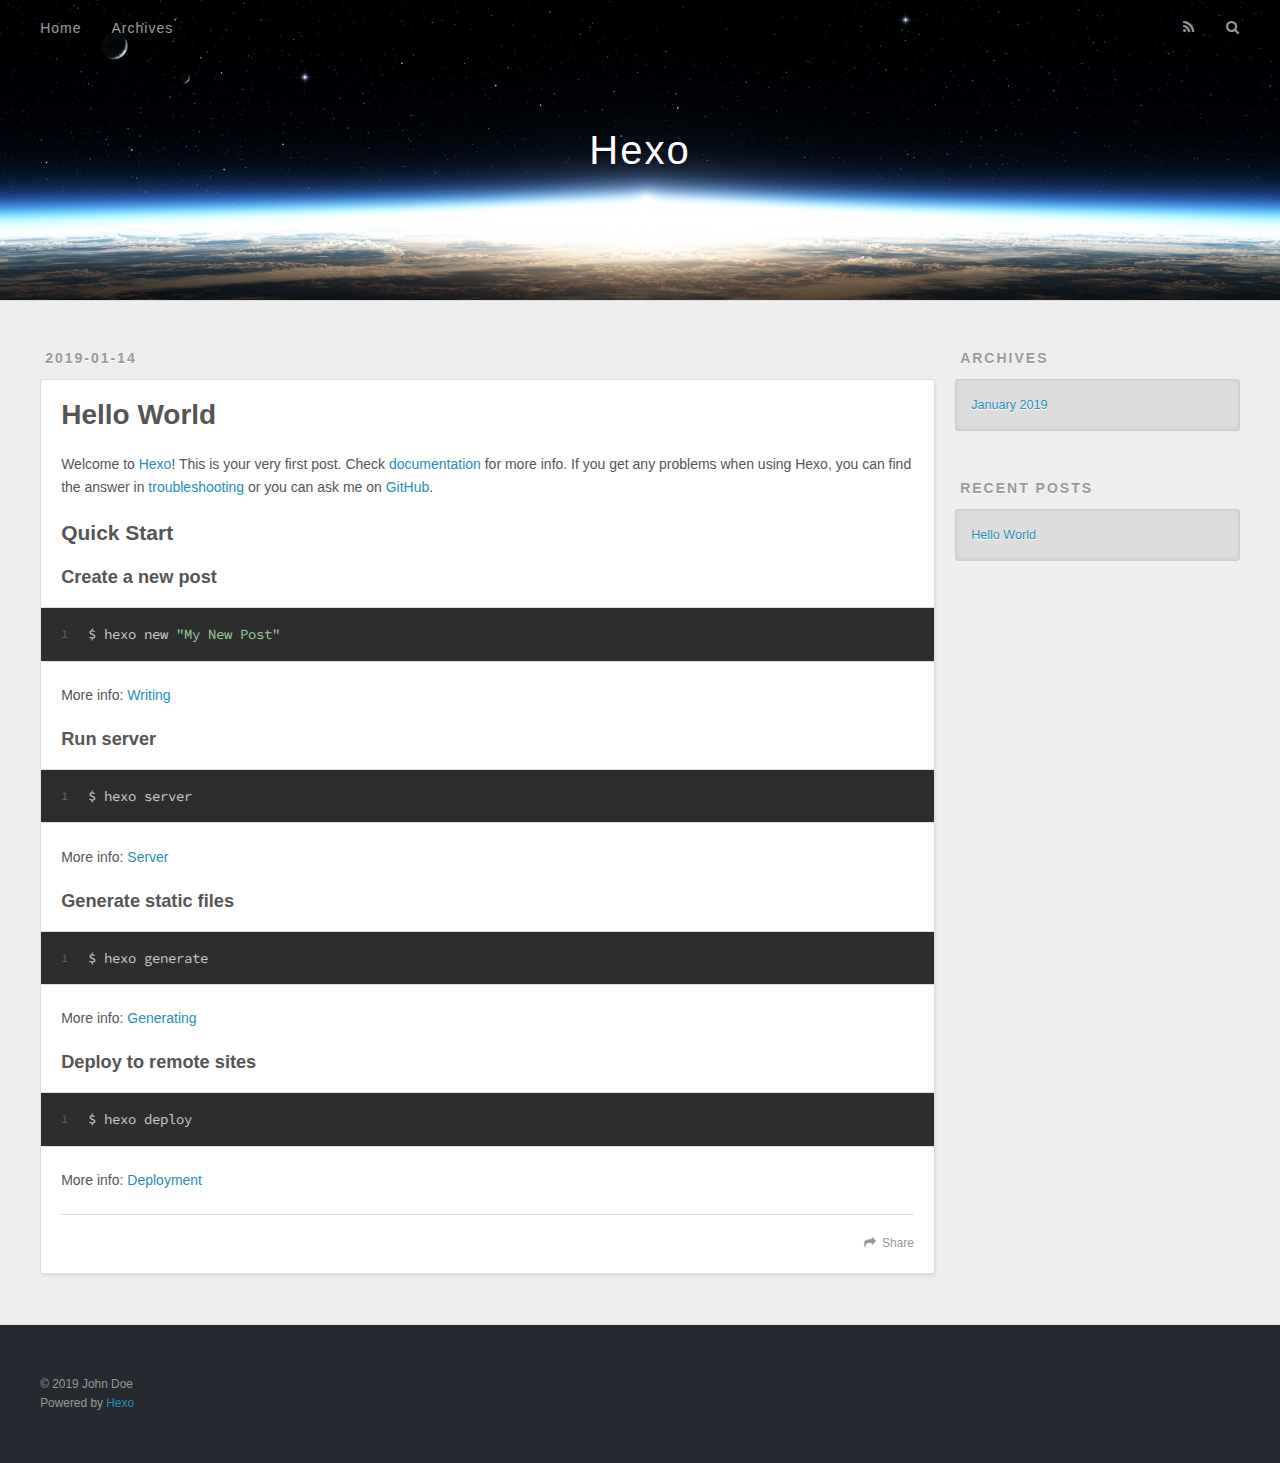
<file: index.html>
<!DOCTYPE html>
<html>
<head><meta name="generator" content="Hexo 3.8.0">
  <meta charset="utf-8">
  

  
  <title>Hexo</title>
  <meta name="viewport" content="width=device-width, initial-scale=1, maximum-scale=1">
  <meta property="og:type" content="website">
<meta property="og:title" content="Hexo">
<meta property="og:url" content="http://yoursite.com/index.html">
<meta property="og:site_name" content="Hexo">
<meta property="og:locale" content="default">
<meta name="twitter:card" content="summary">
<meta name="twitter:title" content="Hexo">
  
    <link rel="alternate" href="/atom.xml" title="Hexo" type="application/atom+xml">
  
  
    <link rel="icon" href="/favicon.png">
  
  
    <link href="//fonts.googleapis.com/css?family=Source+Code+Pro" rel="stylesheet" type="text/css">
  
  <link rel="stylesheet" href="/css/style.css">
</head>
</html>
<body>
  <div id="container">
    <div id="wrap">
      <header id="header">
  <div id="banner"></div>
  <div id="header-outer" class="outer">
    <div id="header-title" class="inner">
      <h1 id="logo-wrap">
        <a href="/" id="logo">Hexo</a>
      </h1>
      
    </div>
    <div id="header-inner" class="inner">
      <nav id="main-nav">
        <a id="main-nav-toggle" class="nav-icon"></a>
        
          <a class="main-nav-link" href="/">Home</a>
        
          <a class="main-nav-link" href="/archives">Archives</a>
        
      </nav>
      <nav id="sub-nav">
        
          <a id="nav-rss-link" class="nav-icon" href="/atom.xml" title="RSS Feed"></a>
        
        <a id="nav-search-btn" class="nav-icon" title="Search"></a>
      </nav>
      <div id="search-form-wrap">
        <form action="//google.com/search" method="get" accept-charset="UTF-8" class="search-form"><input type="search" name="q" class="search-form-input" placeholder="Search"><button type="submit" class="search-form-submit">&#xF002;</button><input type="hidden" name="sitesearch" value="http://yoursite.com"></form>
      </div>
    </div>
  </div>
</header>
      <div class="outer">
        <section id="main">
  
    <article id="post-hello-world" class="article article-type-post" itemscope="" itemprop="blogPost">
  <div class="article-meta">
    <a href="/2019/01/14/hello-world/" class="article-date">
  <time datetime="2019-01-14T14:34:17.783Z" itemprop="datePublished">2019-01-14</time>
</a>
    
  </div>
  <div class="article-inner">
    
    
      <header class="article-header">
        
  
    <h1 itemprop="name">
      <a class="article-title" href="/2019/01/14/hello-world/">Hello World</a>
    </h1>
  

      </header>
    
    <div class="article-entry" itemprop="articleBody">
      
        <p>Welcome to <a href="https://hexo.io/" target="_blank" rel="noopener">Hexo</a>! This is your very first post. Check <a href="https://hexo.io/docs/" target="_blank" rel="noopener">documentation</a> for more info. If you get any problems when using Hexo, you can find the answer in <a href="https://hexo.io/docs/troubleshooting.html" target="_blank" rel="noopener">troubleshooting</a> or you can ask me on <a href="https://github.com/hexojs/hexo/issues" target="_blank" rel="noopener">GitHub</a>.</p>
<h2 id="Quick-Start"><a href="#Quick-Start" class="headerlink" title="Quick Start"></a>Quick Start</h2><h3 id="Create-a-new-post"><a href="#Create-a-new-post" class="headerlink" title="Create a new post"></a>Create a new post</h3><figure class="highlight bash"><table><tr><td class="gutter"><pre><span class="line">1</span><br></pre></td><td class="code"><pre><span class="line">$ hexo new <span class="string">"My New Post"</span></span><br></pre></td></tr></table></figure>
<p>More info: <a href="https://hexo.io/docs/writing.html" target="_blank" rel="noopener">Writing</a></p>
<h3 id="Run-server"><a href="#Run-server" class="headerlink" title="Run server"></a>Run server</h3><figure class="highlight bash"><table><tr><td class="gutter"><pre><span class="line">1</span><br></pre></td><td class="code"><pre><span class="line">$ hexo server</span><br></pre></td></tr></table></figure>
<p>More info: <a href="https://hexo.io/docs/server.html" target="_blank" rel="noopener">Server</a></p>
<h3 id="Generate-static-files"><a href="#Generate-static-files" class="headerlink" title="Generate static files"></a>Generate static files</h3><figure class="highlight bash"><table><tr><td class="gutter"><pre><span class="line">1</span><br></pre></td><td class="code"><pre><span class="line">$ hexo generate</span><br></pre></td></tr></table></figure>
<p>More info: <a href="https://hexo.io/docs/generating.html" target="_blank" rel="noopener">Generating</a></p>
<h3 id="Deploy-to-remote-sites"><a href="#Deploy-to-remote-sites" class="headerlink" title="Deploy to remote sites"></a>Deploy to remote sites</h3><figure class="highlight bash"><table><tr><td class="gutter"><pre><span class="line">1</span><br></pre></td><td class="code"><pre><span class="line">$ hexo deploy</span><br></pre></td></tr></table></figure>
<p>More info: <a href="https://hexo.io/docs/deployment.html" target="_blank" rel="noopener">Deployment</a></p>

      
    </div>
    <footer class="article-footer">
      <a data-url="http://yoursite.com/2019/01/14/hello-world/" data-id="cjqz7ly8l0000i4ucurrjzggk" class="article-share-link">Share</a>
      
      
    </footer>
  </div>
  
</article>


  


</section>
        
          <aside id="sidebar">
  
    

  
    

  
    
  
    
  <div class="widget-wrap">
    <h3 class="widget-title">Archives</h3>
    <div class="widget">
      <ul class="archive-list"><li class="archive-list-item"><a class="archive-list-link" href="/archives/2019/01/">January 2019</a></li></ul>
    </div>
  </div>


  
    
  <div class="widget-wrap">
    <h3 class="widget-title">Recent Posts</h3>
    <div class="widget">
      <ul>
        
          <li>
            <a href="/2019/01/14/hello-world/">Hello World</a>
          </li>
        
      </ul>
    </div>
  </div>

  
</aside>
        
      </div>
      <footer id="footer">
  
  <div class="outer">
    <div id="footer-info" class="inner">
      &copy; 2019 John Doe<br>
      Powered by <a href="http://hexo.io/" target="_blank">Hexo</a>
    </div>
  </div>
</footer>
    </div>
    <nav id="mobile-nav">
  
    <a href="/" class="mobile-nav-link">Home</a>
  
    <a href="/archives" class="mobile-nav-link">Archives</a>
  
</nav>
    

<script src="//ajax.googleapis.com/ajax/libs/jquery/2.0.3/jquery.min.js"></script>


  <link rel="stylesheet" href="/fancybox/jquery.fancybox.css">
  <script src="/fancybox/jquery.fancybox.pack.js"></script>


<script src="/js/script.js"></script>



  </div>
</body>
</html>
</file>
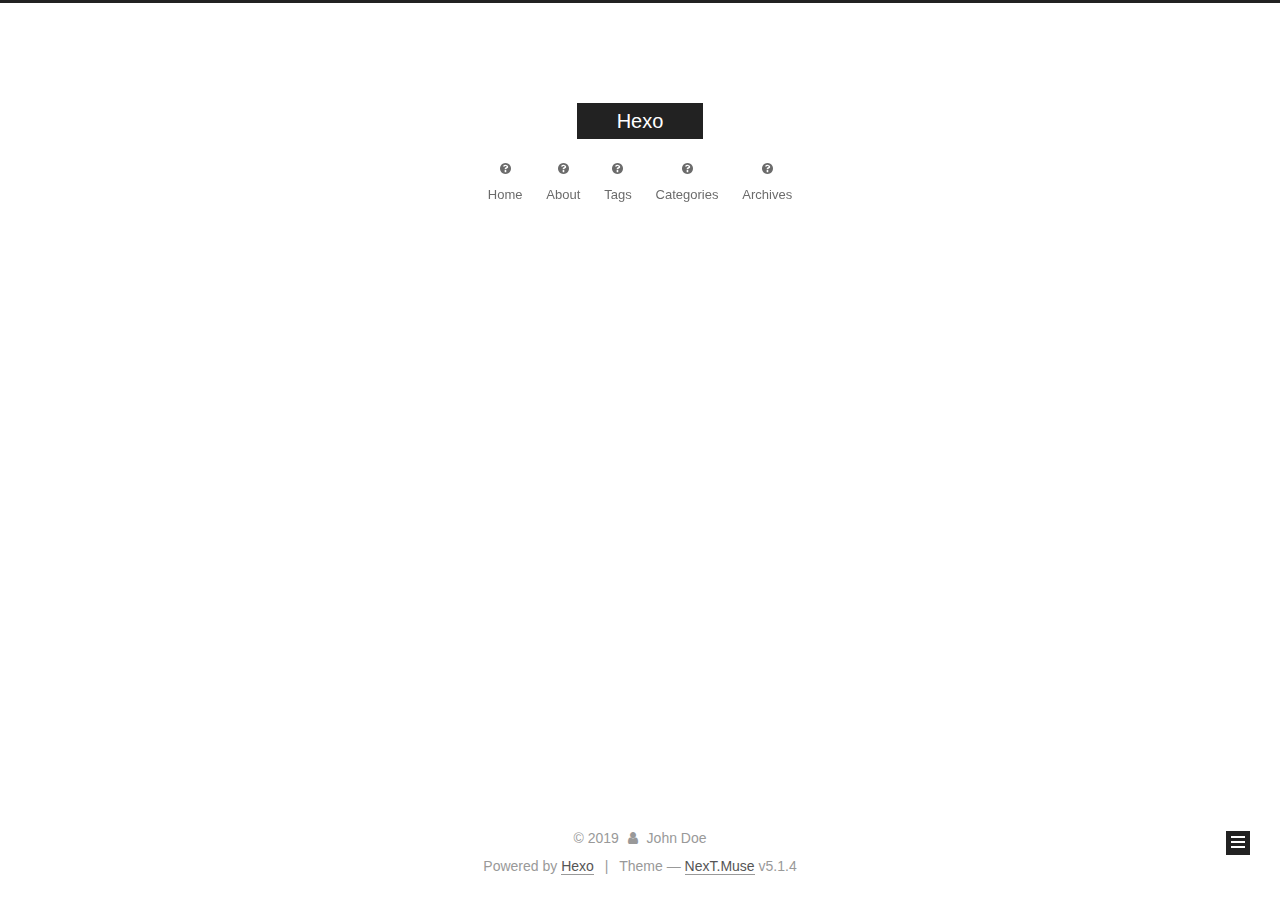
<file: archives/index.html>
<!DOCTYPE html>



  


<html class="theme-next muse use-motion" lang="">
<head><meta name="generator" content="Hexo 3.8.0">
  <meta charset="UTF-8">
<meta http-equiv="X-UA-Compatible" content="IE=edge">
<meta name="viewport" content="width=device-width, initial-scale=1, maximum-scale=1">
<meta name="theme-color" content="#222">









<meta http-equiv="Cache-Control" content="no-transform">
<meta http-equiv="Cache-Control" content="no-siteapp">
















  
  
  <link href="/lib/fancybox/source/jquery.fancybox.css?v=2.1.5" rel="stylesheet" type="text/css">







<link href="/lib/font-awesome/css/font-awesome.min.css?v=4.6.2" rel="stylesheet" type="text/css">

<link href="/css/main.css?v=5.1.4" rel="stylesheet" type="text/css">


  <link rel="apple-touch-icon" sizes="180x180" href="/images/apple-touch-icon-next.png?v=5.1.4">


  <link rel="icon" type="image/png" sizes="32x32" href="/images/favicon-32x32-next.png?v=5.1.4">


  <link rel="icon" type="image/png" sizes="16x16" href="/images/favicon-16x16-next.png?v=5.1.4">


  <link rel="mask-icon" href="/images/logo.svg?v=5.1.4" color="#222">





  <meta name="keywords" content="Hexo, NexT">










<meta property="og:type" content="website">
<meta property="og:title" content="Hexo">
<meta property="og:url" content="http://yoursite.com/archives/index.html">
<meta property="og:site_name" content="Hexo">
<meta property="og:locale" content="default">
<meta name="twitter:card" content="summary">
<meta name="twitter:title" content="Hexo">



<script type="text/javascript" id="hexo.configurations">
  var NexT = window.NexT || {};
  var CONFIG = {
    root: '/',
    scheme: 'Muse',
    version: '5.1.4',
    sidebar: {"position":"left","display":"post","offset":12,"b2t":false,"scrollpercent":false,"onmobile":false},
    fancybox: true,
    tabs: true,
    motion: {"enable":true,"async":false,"transition":{"post_block":"fadeIn","post_header":"slideDownIn","post_body":"slideDownIn","coll_header":"slideLeftIn","sidebar":"slideUpIn"}},
    duoshuo: {
      userId: '0',
      author: 'Author'
    },
    algolia: {
      applicationID: '',
      apiKey: '',
      indexName: '',
      hits: {"per_page":10},
      labels: {"input_placeholder":"Search for Posts","hits_empty":"We didn't find any results for the search: ${query}","hits_stats":"${hits} results found in ${time} ms"}
    }
  };
</script>



  <link rel="canonical" href="http://yoursite.com/archives/">





  <title>Archive | Hexo</title>
  








</head>

<body itemscope="" itemtype="http://schema.org/WebPage" lang="default">

  
  
    
  

  <div class="container sidebar-position-left page-archive">
    <div class="headband"></div>

    <header id="header" class="header" itemscope="" itemtype="http://schema.org/WPHeader">
      <div class="header-inner"><div class="site-brand-wrapper">
  <div class="site-meta ">
    

    <div class="custom-logo-site-title">
      <a href="/" class="brand" rel="start">
        <span class="logo-line-before"><i></i></span>
        <span class="site-title">Hexo</span>
        <span class="logo-line-after"><i></i></span>
      </a>
    </div>
      
        <p class="site-subtitle"></p>
      
  </div>

  <div class="site-nav-toggle">
    <button>
      <span class="btn-bar"></span>
      <span class="btn-bar"></span>
      <span class="btn-bar"></span>
    </button>
  </div>
</div>

<nav class="site-nav">
  

  
    <ul id="menu" class="menu">
      
        
        <li class="menu-item menu-item-home">
          <a href="/" rel="section">
            
              <i class="menu-item-icon fa fa-fw fa-question-circle"></i> <br>
            
            Home
          </a>
        </li>
      
        
        <li class="menu-item menu-item-about">
          <a href="/about" rel="section">
            
              <i class="menu-item-icon fa fa-fw fa-question-circle"></i> <br>
            
            About
          </a>
        </li>
      
        
        <li class="menu-item menu-item-tags">
          <a href="/tags" rel="section">
            
              <i class="menu-item-icon fa fa-fw fa-question-circle"></i> <br>
            
            Tags
          </a>
        </li>
      
        
        <li class="menu-item menu-item-categories">
          <a href="/categories" rel="section">
            
              <i class="menu-item-icon fa fa-fw fa-question-circle"></i> <br>
            
            Categories
          </a>
        </li>
      
        
        <li class="menu-item menu-item-archives">
          <a href="/archives" rel="section">
            
              <i class="menu-item-icon fa fa-fw fa-question-circle"></i> <br>
            
            Archives
          </a>
        </li>
      

      
    </ul>
  

  
</nav>



 </div>
    </header>

    <main id="main" class="main">
      <div class="main-inner">
        <div class="content-wrap">
          <div id="content" class="content">
            

  
  
  
  <div class="post-block archive">
    <div id="posts" class="posts-collapse">
      <span class="archive-move-on"></span>

      <span class="archive-page-counter">
        
        
        
          
        
        Um..! 1 post. Keep on posting.
      </span>

      

        
        
        

        
          
          <div class="collection-title">
            <h1 class="archive-year" id="archive-year-2019">2019</h1>
          </div>
        
        

        

  <article class="post post-type-normal" itemscope="" itemtype="http://schema.org/Article">
    <header class="post-header">

      <h2 class="post-title">
        
            <a class="post-title-link" href="/2019/01/14/hello-world/" itemprop="url">
              
                <span itemprop="name">Hello World</span>
              
            </a>
        
      </h2>

      <div class="post-meta">
        <time class="post-time" itemprop="dateCreated" datetime="2019-01-14T22:34:17+08:00" content="2019-01-14">
          01-14
        </time>
      </div>

    </header>
  </article>



      

    </div>
  </div>
  
  
  

  



          </div>
          


          

        </div>
        
          
  
  <div class="sidebar-toggle">
    <div class="sidebar-toggle-line-wrap">
      <span class="sidebar-toggle-line sidebar-toggle-line-first"></span>
      <span class="sidebar-toggle-line sidebar-toggle-line-middle"></span>
      <span class="sidebar-toggle-line sidebar-toggle-line-last"></span>
    </div>
  </div>

  <aside id="sidebar" class="sidebar">
    
    <div class="sidebar-inner">

      

      

      <section class="site-overview-wrap sidebar-panel sidebar-panel-active">
        <div class="site-overview">
          <div class="site-author motion-element" itemprop="author" itemscope="" itemtype="http://schema.org/Person">
            
              <p class="site-author-name" itemprop="name">John Doe</p>
              <p class="site-description motion-element" itemprop="description"></p>
          </div>

          <nav class="site-state motion-element">

            
              <div class="site-state-item site-state-posts">
              
                <a href="/archives">
              
                  <span class="site-state-item-count">1</span>
                  <span class="site-state-item-name">posts</span>
                </a>
              </div>
            

            

            

          </nav>

          

          

          
          

          
          

          

        </div>
      </section>

      

      

    </div>
  </aside>


        
      </div>
    </main>

    <footer id="footer" class="footer">
      <div class="footer-inner">
        <div class="copyright">&copy; <span itemprop="copyrightYear">2019</span>
  <span class="with-love">
    <i class="fa fa-user"></i>
  </span>
  <span class="author" itemprop="copyrightHolder">John Doe</span>

  
</div>


  <div class="powered-by">Powered by <a class="theme-link" target="_blank" href="https://hexo.io">Hexo</a></div>



  <span class="post-meta-divider">|</span>



  <div class="theme-info">Theme &mdash; <a class="theme-link" target="_blank" href="https://github.com/iissnan/hexo-theme-next">NexT.Muse</a> v5.1.4</div>




        







        
      </div>
    </footer>

    
      <div class="back-to-top">
        <i class="fa fa-arrow-up"></i>
        
      </div>
    

    

  </div>

  

<script type="text/javascript">
  if (Object.prototype.toString.call(window.Promise) !== '[object Function]') {
    window.Promise = null;
  }
</script>









  












  
  
    <script type="text/javascript" src="/lib/jquery/index.js?v=2.1.3"></script>
  

  
  
    <script type="text/javascript" src="/lib/fastclick/lib/fastclick.min.js?v=1.0.6"></script>
  

  
  
    <script type="text/javascript" src="/lib/jquery_lazyload/jquery.lazyload.js?v=1.9.7"></script>
  

  
  
    <script type="text/javascript" src="/lib/velocity/velocity.min.js?v=1.2.1"></script>
  

  
  
    <script type="text/javascript" src="/lib/velocity/velocity.ui.min.js?v=1.2.1"></script>
  

  
  
    <script type="text/javascript" src="/lib/fancybox/source/jquery.fancybox.pack.js?v=2.1.5"></script>
  


  


  <script type="text/javascript" src="/js/src/utils.js?v=5.1.4"></script>

  <script type="text/javascript" src="/js/src/motion.js?v=5.1.4"></script>



  
  

  

  


  <script type="text/javascript" src="/js/src/bootstrap.js?v=5.1.4"></script>



  


  




	





  





  












  





  

  

  

  
  

  

  

  

</body>
</html>
</file>
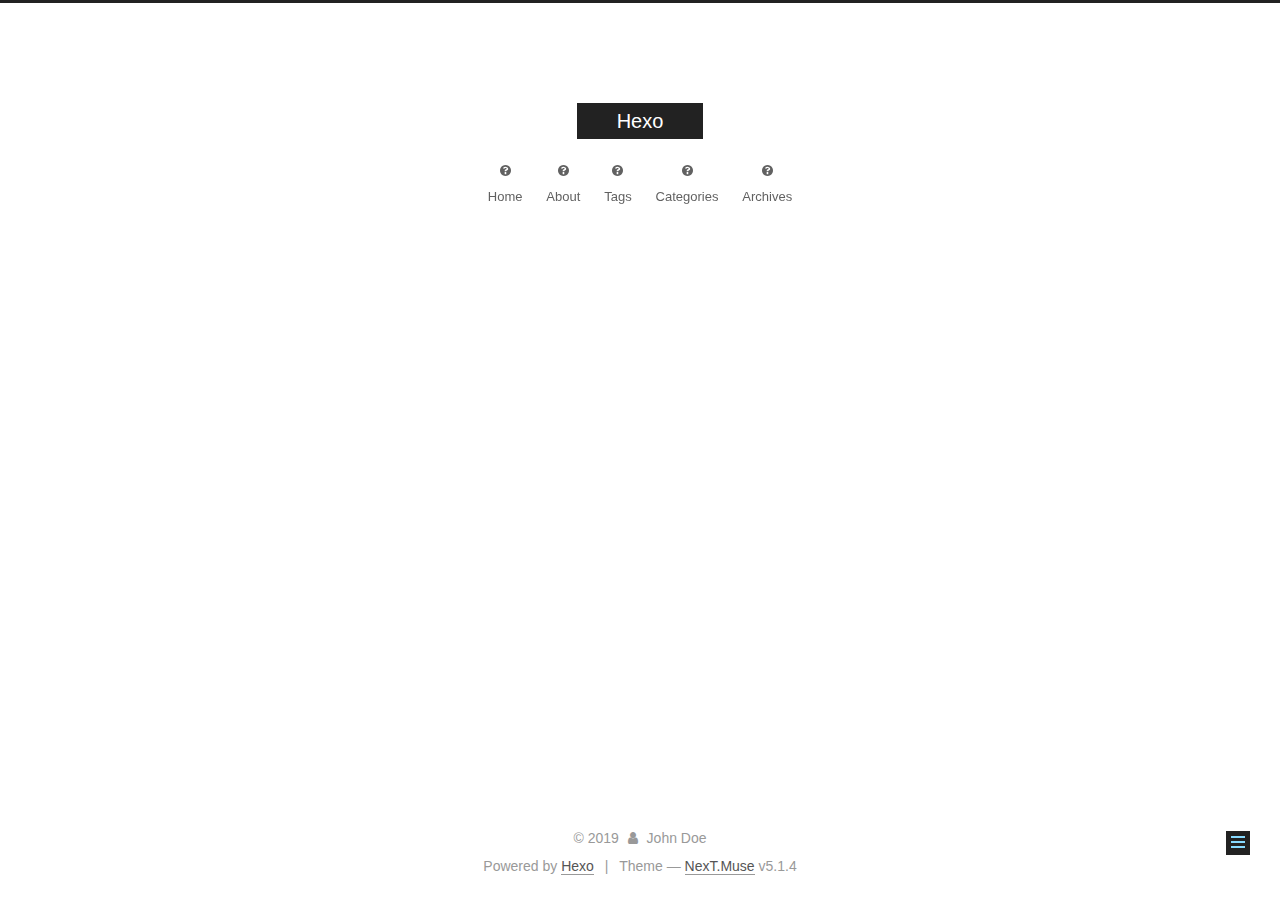
<file: tags/index.html>
<!DOCTYPE html>



  


<html class="theme-next muse use-motion" lang="">
<head><meta name="generator" content="Hexo 3.8.0">
  <meta charset="UTF-8">
<meta http-equiv="X-UA-Compatible" content="IE=edge">
<meta name="viewport" content="width=device-width, initial-scale=1, maximum-scale=1">
<meta name="theme-color" content="#222">









<meta http-equiv="Cache-Control" content="no-transform">
<meta http-equiv="Cache-Control" content="no-siteapp">
















  
  
  <link href="/lib/fancybox/source/jquery.fancybox.css?v=2.1.5" rel="stylesheet" type="text/css">







<link href="/lib/font-awesome/css/font-awesome.min.css?v=4.6.2" rel="stylesheet" type="text/css">

<link href="/css/main.css?v=5.1.4" rel="stylesheet" type="text/css">


  <link rel="apple-touch-icon" sizes="180x180" href="/images/apple-touch-icon-next.png?v=5.1.4">


  <link rel="icon" type="image/png" sizes="32x32" href="/images/favicon-32x32-next.png?v=5.1.4">


  <link rel="icon" type="image/png" sizes="16x16" href="/images/favicon-16x16-next.png?v=5.1.4">


  <link rel="mask-icon" href="/images/logo.svg?v=5.1.4" color="#222">





  <meta name="keywords" content="Hexo, NexT">










<meta property="og:type" content="website">
<meta property="og:title" content="tags">
<meta property="og:url" content="http://yoursite.com/tags/index.html">
<meta property="og:site_name" content="Hexo">
<meta property="og:locale" content="default">
<meta property="og:updated_time" content="2019-01-17T14:31:26.815Z">
<meta name="twitter:card" content="summary">
<meta name="twitter:title" content="tags">



<script type="text/javascript" id="hexo.configurations">
  var NexT = window.NexT || {};
  var CONFIG = {
    root: '/',
    scheme: 'Muse',
    version: '5.1.4',
    sidebar: {"position":"left","display":"post","offset":12,"b2t":false,"scrollpercent":false,"onmobile":false},
    fancybox: true,
    tabs: true,
    motion: {"enable":true,"async":false,"transition":{"post_block":"fadeIn","post_header":"slideDownIn","post_body":"slideDownIn","coll_header":"slideLeftIn","sidebar":"slideUpIn"}},
    duoshuo: {
      userId: '0',
      author: 'Author'
    },
    algolia: {
      applicationID: '',
      apiKey: '',
      indexName: '',
      hits: {"per_page":10},
      labels: {"input_placeholder":"Search for Posts","hits_empty":"We didn't find any results for the search: ${query}","hits_stats":"${hits} results found in ${time} ms"}
    }
  };
</script>



  <link rel="canonical" href="http://yoursite.com/tags/">





  <title>tags | Hexo</title>
  








</head>

<body itemscope="" itemtype="http://schema.org/WebPage" lang="default">

  
  
    
  

  <div class="container sidebar-position-left page-post-detail">
    <div class="headband"></div>

    <header id="header" class="header" itemscope="" itemtype="http://schema.org/WPHeader">
      <div class="header-inner"><div class="site-brand-wrapper">
  <div class="site-meta ">
    

    <div class="custom-logo-site-title">
      <a href="/" class="brand" rel="start">
        <span class="logo-line-before"><i></i></span>
        <span class="site-title">Hexo</span>
        <span class="logo-line-after"><i></i></span>
      </a>
    </div>
      
        <p class="site-subtitle"></p>
      
  </div>

  <div class="site-nav-toggle">
    <button>
      <span class="btn-bar"></span>
      <span class="btn-bar"></span>
      <span class="btn-bar"></span>
    </button>
  </div>
</div>

<nav class="site-nav">
  

  
    <ul id="menu" class="menu">
      
        
        <li class="menu-item menu-item-home">
          <a href="/" rel="section">
            
              <i class="menu-item-icon fa fa-fw fa-question-circle"></i> <br>
            
            Home
          </a>
        </li>
      
        
        <li class="menu-item menu-item-about">
          <a href="/about" rel="section">
            
              <i class="menu-item-icon fa fa-fw fa-question-circle"></i> <br>
            
            About
          </a>
        </li>
      
        
        <li class="menu-item menu-item-tags">
          <a href="/tags" rel="section">
            
              <i class="menu-item-icon fa fa-fw fa-question-circle"></i> <br>
            
            Tags
          </a>
        </li>
      
        
        <li class="menu-item menu-item-categories">
          <a href="/categories" rel="section">
            
              <i class="menu-item-icon fa fa-fw fa-question-circle"></i> <br>
            
            Categories
          </a>
        </li>
      
        
        <li class="menu-item menu-item-archives">
          <a href="/archives" rel="section">
            
              <i class="menu-item-icon fa fa-fw fa-question-circle"></i> <br>
            
            Archives
          </a>
        </li>
      

      
    </ul>
  

  
</nav>



 </div>
    </header>

    <main id="main" class="main">
      <div class="main-inner">
        <div class="content-wrap">
          <div id="content" class="content">
            

  <div id="posts" class="posts-expand">
    
    
    
    <div class="post-block page">
      <header class="post-header">

	<h1 class="post-title" itemprop="name headline">tags</h1>



</header>

      
      
      
      <div class="post-body">
        
        
          
        
      </div>
      
      
      
    </div>
    
    
    
  </div>


          </div>
          


          

  



        </div>
        
          
  
  <div class="sidebar-toggle">
    <div class="sidebar-toggle-line-wrap">
      <span class="sidebar-toggle-line sidebar-toggle-line-first"></span>
      <span class="sidebar-toggle-line sidebar-toggle-line-middle"></span>
      <span class="sidebar-toggle-line sidebar-toggle-line-last"></span>
    </div>
  </div>

  <aside id="sidebar" class="sidebar">
    
    <div class="sidebar-inner">

      

      

      <section class="site-overview-wrap sidebar-panel sidebar-panel-active">
        <div class="site-overview">
          <div class="site-author motion-element" itemprop="author" itemscope="" itemtype="http://schema.org/Person">
            
              <p class="site-author-name" itemprop="name">John Doe</p>
              <p class="site-description motion-element" itemprop="description"></p>
          </div>

          <nav class="site-state motion-element">

            
              <div class="site-state-item site-state-posts">
              
                <a href="/archives">
              
                  <span class="site-state-item-count">1</span>
                  <span class="site-state-item-name">posts</span>
                </a>
              </div>
            

            

            

          </nav>

          

          

          
          

          
          

          

        </div>
      </section>

      

      

    </div>
  </aside>


        
      </div>
    </main>

    <footer id="footer" class="footer">
      <div class="footer-inner">
        <div class="copyright">&copy; <span itemprop="copyrightYear">2019</span>
  <span class="with-love">
    <i class="fa fa-user"></i>
  </span>
  <span class="author" itemprop="copyrightHolder">John Doe</span>

  
</div>


  <div class="powered-by">Powered by <a class="theme-link" target="_blank" href="https://hexo.io">Hexo</a></div>



  <span class="post-meta-divider">|</span>



  <div class="theme-info">Theme &mdash; <a class="theme-link" target="_blank" href="https://github.com/iissnan/hexo-theme-next">NexT.Muse</a> v5.1.4</div>




        







        
      </div>
    </footer>

    
      <div class="back-to-top">
        <i class="fa fa-arrow-up"></i>
        
      </div>
    

    

  </div>

  

<script type="text/javascript">
  if (Object.prototype.toString.call(window.Promise) !== '[object Function]') {
    window.Promise = null;
  }
</script>









  












  
  
    <script type="text/javascript" src="/lib/jquery/index.js?v=2.1.3"></script>
  

  
  
    <script type="text/javascript" src="/lib/fastclick/lib/fastclick.min.js?v=1.0.6"></script>
  

  
  
    <script type="text/javascript" src="/lib/jquery_lazyload/jquery.lazyload.js?v=1.9.7"></script>
  

  
  
    <script type="text/javascript" src="/lib/velocity/velocity.min.js?v=1.2.1"></script>
  

  
  
    <script type="text/javascript" src="/lib/velocity/velocity.ui.min.js?v=1.2.1"></script>
  

  
  
    <script type="text/javascript" src="/lib/fancybox/source/jquery.fancybox.pack.js?v=2.1.5"></script>
  


  


  <script type="text/javascript" src="/js/src/utils.js?v=5.1.4"></script>

  <script type="text/javascript" src="/js/src/motion.js?v=5.1.4"></script>



  
  

  
  <script type="text/javascript" src="/js/src/scrollspy.js?v=5.1.4"></script>
<script type="text/javascript" src="/js/src/post-details.js?v=5.1.4"></script>



  


  <script type="text/javascript" src="/js/src/bootstrap.js?v=5.1.4"></script>



  


  




	





  





  












  





  

  

  

  
  

  

  

  

</body>
</html>
</file>
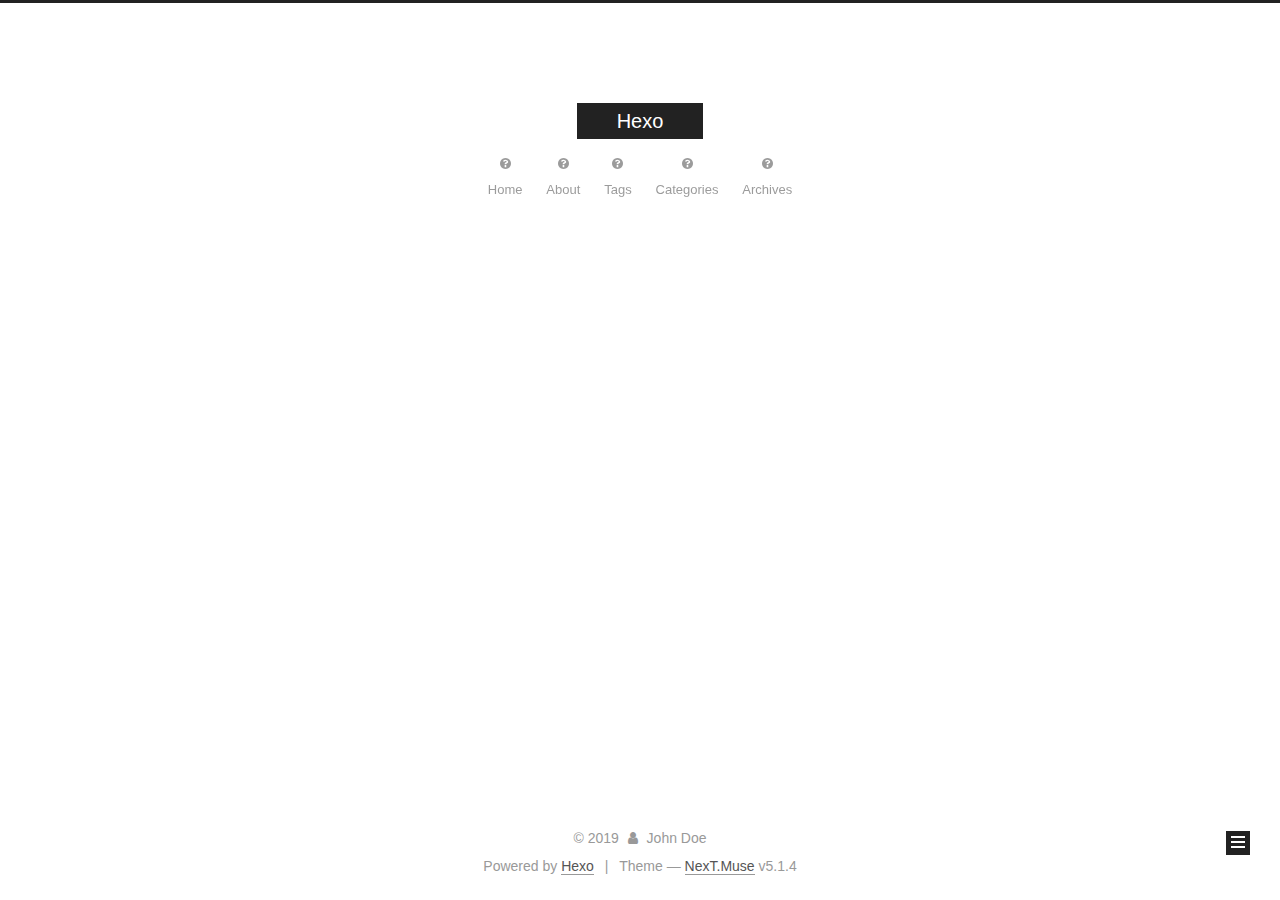
<file: archives/2019/index.html>
<!DOCTYPE html>



  


<html class="theme-next muse use-motion" lang="">
<head><meta name="generator" content="Hexo 3.8.0">
  <meta charset="UTF-8">
<meta http-equiv="X-UA-Compatible" content="IE=edge">
<meta name="viewport" content="width=device-width, initial-scale=1, maximum-scale=1">
<meta name="theme-color" content="#222">









<meta http-equiv="Cache-Control" content="no-transform">
<meta http-equiv="Cache-Control" content="no-siteapp">
















  
  
  <link href="/lib/fancybox/source/jquery.fancybox.css?v=2.1.5" rel="stylesheet" type="text/css">







<link href="/lib/font-awesome/css/font-awesome.min.css?v=4.6.2" rel="stylesheet" type="text/css">

<link href="/css/main.css?v=5.1.4" rel="stylesheet" type="text/css">


  <link rel="apple-touch-icon" sizes="180x180" href="/images/apple-touch-icon-next.png?v=5.1.4">


  <link rel="icon" type="image/png" sizes="32x32" href="/images/favicon-32x32-next.png?v=5.1.4">


  <link rel="icon" type="image/png" sizes="16x16" href="/images/favicon-16x16-next.png?v=5.1.4">


  <link rel="mask-icon" href="/images/logo.svg?v=5.1.4" color="#222">





  <meta name="keywords" content="Hexo, NexT">










<meta property="og:type" content="website">
<meta property="og:title" content="Hexo">
<meta property="og:url" content="http://yoursite.com/archives/2019/index.html">
<meta property="og:site_name" content="Hexo">
<meta property="og:locale" content="default">
<meta name="twitter:card" content="summary">
<meta name="twitter:title" content="Hexo">



<script type="text/javascript" id="hexo.configurations">
  var NexT = window.NexT || {};
  var CONFIG = {
    root: '/',
    scheme: 'Muse',
    version: '5.1.4',
    sidebar: {"position":"left","display":"post","offset":12,"b2t":false,"scrollpercent":false,"onmobile":false},
    fancybox: true,
    tabs: true,
    motion: {"enable":true,"async":false,"transition":{"post_block":"fadeIn","post_header":"slideDownIn","post_body":"slideDownIn","coll_header":"slideLeftIn","sidebar":"slideUpIn"}},
    duoshuo: {
      userId: '0',
      author: 'Author'
    },
    algolia: {
      applicationID: '',
      apiKey: '',
      indexName: '',
      hits: {"per_page":10},
      labels: {"input_placeholder":"Search for Posts","hits_empty":"We didn't find any results for the search: ${query}","hits_stats":"${hits} results found in ${time} ms"}
    }
  };
</script>



  <link rel="canonical" href="http://yoursite.com/archives/2019/">





  <title>Archive | Hexo</title>
  








</head>

<body itemscope="" itemtype="http://schema.org/WebPage" lang="default">

  
  
    
  

  <div class="container sidebar-position-left page-archive">
    <div class="headband"></div>

    <header id="header" class="header" itemscope="" itemtype="http://schema.org/WPHeader">
      <div class="header-inner"><div class="site-brand-wrapper">
  <div class="site-meta ">
    

    <div class="custom-logo-site-title">
      <a href="/" class="brand" rel="start">
        <span class="logo-line-before"><i></i></span>
        <span class="site-title">Hexo</span>
        <span class="logo-line-after"><i></i></span>
      </a>
    </div>
      
        <p class="site-subtitle"></p>
      
  </div>

  <div class="site-nav-toggle">
    <button>
      <span class="btn-bar"></span>
      <span class="btn-bar"></span>
      <span class="btn-bar"></span>
    </button>
  </div>
</div>

<nav class="site-nav">
  

  
    <ul id="menu" class="menu">
      
        
        <li class="menu-item menu-item-home">
          <a href="/" rel="section">
            
              <i class="menu-item-icon fa fa-fw fa-question-circle"></i> <br>
            
            Home
          </a>
        </li>
      
        
        <li class="menu-item menu-item-about">
          <a href="/about" rel="section">
            
              <i class="menu-item-icon fa fa-fw fa-question-circle"></i> <br>
            
            About
          </a>
        </li>
      
        
        <li class="menu-item menu-item-tags">
          <a href="/tags" rel="section">
            
              <i class="menu-item-icon fa fa-fw fa-question-circle"></i> <br>
            
            Tags
          </a>
        </li>
      
        
        <li class="menu-item menu-item-categories">
          <a href="/categories" rel="section">
            
              <i class="menu-item-icon fa fa-fw fa-question-circle"></i> <br>
            
            Categories
          </a>
        </li>
      
        
        <li class="menu-item menu-item-archives">
          <a href="/archives" rel="section">
            
              <i class="menu-item-icon fa fa-fw fa-question-circle"></i> <br>
            
            Archives
          </a>
        </li>
      

      
    </ul>
  

  
</nav>



 </div>
    </header>

    <main id="main" class="main">
      <div class="main-inner">
        <div class="content-wrap">
          <div id="content" class="content">
            

  
  
  
  <div class="post-block archive">
    <div id="posts" class="posts-collapse">
      <span class="archive-move-on"></span>

      <span class="archive-page-counter">
        
        
        
          
        
        Um..! 1 post. Keep on posting.
      </span>

      

        
        
        

        
          
          <div class="collection-title">
            <h1 class="archive-year" id="archive-year-2019">2019</h1>
          </div>
        
        

        

  <article class="post post-type-normal" itemscope="" itemtype="http://schema.org/Article">
    <header class="post-header">

      <h2 class="post-title">
        
            <a class="post-title-link" href="/2019/01/14/hello-world/" itemprop="url">
              
                <span itemprop="name">Hello World</span>
              
            </a>
        
      </h2>

      <div class="post-meta">
        <time class="post-time" itemprop="dateCreated" datetime="2019-01-14T22:34:17+08:00" content="2019-01-14">
          01-14
        </time>
      </div>

    </header>
  </article>



      

    </div>
  </div>
  
  
  

  



          </div>
          


          

        </div>
        
          
  
  <div class="sidebar-toggle">
    <div class="sidebar-toggle-line-wrap">
      <span class="sidebar-toggle-line sidebar-toggle-line-first"></span>
      <span class="sidebar-toggle-line sidebar-toggle-line-middle"></span>
      <span class="sidebar-toggle-line sidebar-toggle-line-last"></span>
    </div>
  </div>

  <aside id="sidebar" class="sidebar">
    
    <div class="sidebar-inner">

      

      

      <section class="site-overview-wrap sidebar-panel sidebar-panel-active">
        <div class="site-overview">
          <div class="site-author motion-element" itemprop="author" itemscope="" itemtype="http://schema.org/Person">
            
              <p class="site-author-name" itemprop="name">John Doe</p>
              <p class="site-description motion-element" itemprop="description"></p>
          </div>

          <nav class="site-state motion-element">

            
              <div class="site-state-item site-state-posts">
              
                <a href="/archives">
              
                  <span class="site-state-item-count">1</span>
                  <span class="site-state-item-name">posts</span>
                </a>
              </div>
            

            

            

          </nav>

          

          

          
          

          
          

          

        </div>
      </section>

      

      

    </div>
  </aside>


        
      </div>
    </main>

    <footer id="footer" class="footer">
      <div class="footer-inner">
        <div class="copyright">&copy; <span itemprop="copyrightYear">2019</span>
  <span class="with-love">
    <i class="fa fa-user"></i>
  </span>
  <span class="author" itemprop="copyrightHolder">John Doe</span>

  
</div>


  <div class="powered-by">Powered by <a class="theme-link" target="_blank" href="https://hexo.io">Hexo</a></div>



  <span class="post-meta-divider">|</span>



  <div class="theme-info">Theme &mdash; <a class="theme-link" target="_blank" href="https://github.com/iissnan/hexo-theme-next">NexT.Muse</a> v5.1.4</div>




        







        
      </div>
    </footer>

    
      <div class="back-to-top">
        <i class="fa fa-arrow-up"></i>
        
      </div>
    

    

  </div>

  

<script type="text/javascript">
  if (Object.prototype.toString.call(window.Promise) !== '[object Function]') {
    window.Promise = null;
  }
</script>









  












  
  
    <script type="text/javascript" src="/lib/jquery/index.js?v=2.1.3"></script>
  

  
  
    <script type="text/javascript" src="/lib/fastclick/lib/fastclick.min.js?v=1.0.6"></script>
  

  
  
    <script type="text/javascript" src="/lib/jquery_lazyload/jquery.lazyload.js?v=1.9.7"></script>
  

  
  
    <script type="text/javascript" src="/lib/velocity/velocity.min.js?v=1.2.1"></script>
  

  
  
    <script type="text/javascript" src="/lib/velocity/velocity.ui.min.js?v=1.2.1"></script>
  

  
  
    <script type="text/javascript" src="/lib/fancybox/source/jquery.fancybox.pack.js?v=2.1.5"></script>
  


  


  <script type="text/javascript" src="/js/src/utils.js?v=5.1.4"></script>

  <script type="text/javascript" src="/js/src/motion.js?v=5.1.4"></script>



  
  

  

  


  <script type="text/javascript" src="/js/src/bootstrap.js?v=5.1.4"></script>



  


  




	





  





  












  





  

  

  

  
  

  

  

  

</body>
</html>
</file>
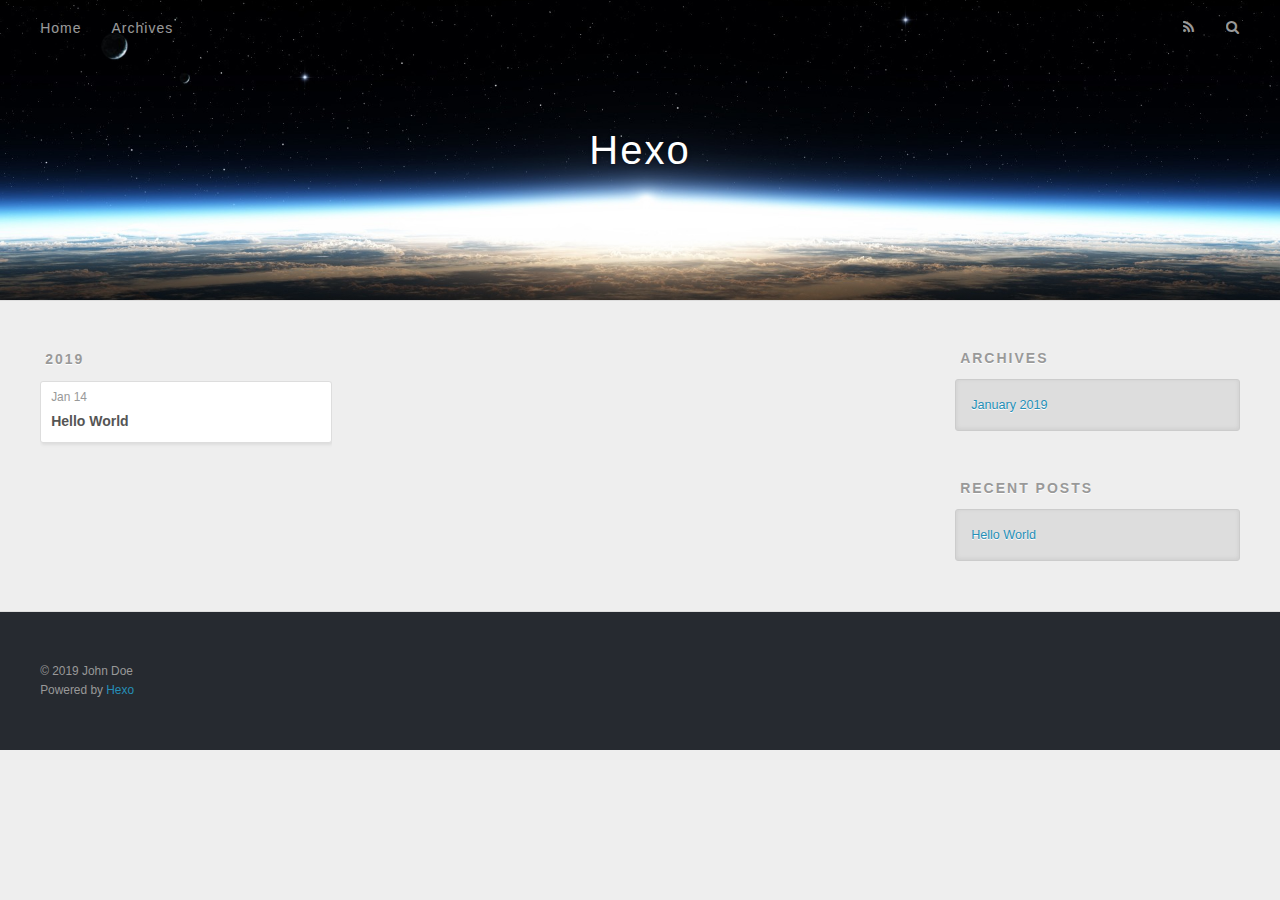
<file: archives/2019/01/index.html>
<!DOCTYPE html>
<html>
<head><meta name="generator" content="Hexo 3.8.0">
  <meta charset="utf-8">
  

  
  <title>Archives: 2019/1 | Hexo</title>
  <meta name="viewport" content="width=device-width, initial-scale=1, maximum-scale=1">
  <meta property="og:type" content="website">
<meta property="og:title" content="Hexo">
<meta property="og:url" content="http://yoursite.com/archives/2019/01/index.html">
<meta property="og:site_name" content="Hexo">
<meta property="og:locale" content="default">
<meta name="twitter:card" content="summary">
<meta name="twitter:title" content="Hexo">
  
    <link rel="alternate" href="/atom.xml" title="Hexo" type="application/atom+xml">
  
  
    <link rel="icon" href="/favicon.png">
  
  
    <link href="//fonts.googleapis.com/css?family=Source+Code+Pro" rel="stylesheet" type="text/css">
  
  <link rel="stylesheet" href="/css/style.css">
</head>
</html>
<body>
  <div id="container">
    <div id="wrap">
      <header id="header">
  <div id="banner"></div>
  <div id="header-outer" class="outer">
    <div id="header-title" class="inner">
      <h1 id="logo-wrap">
        <a href="/" id="logo">Hexo</a>
      </h1>
      
    </div>
    <div id="header-inner" class="inner">
      <nav id="main-nav">
        <a id="main-nav-toggle" class="nav-icon"></a>
        
          <a class="main-nav-link" href="/">Home</a>
        
          <a class="main-nav-link" href="/archives">Archives</a>
        
      </nav>
      <nav id="sub-nav">
        
          <a id="nav-rss-link" class="nav-icon" href="/atom.xml" title="RSS Feed"></a>
        
        <a id="nav-search-btn" class="nav-icon" title="Search"></a>
      </nav>
      <div id="search-form-wrap">
        <form action="//google.com/search" method="get" accept-charset="UTF-8" class="search-form"><input type="search" name="q" class="search-form-input" placeholder="Search"><button type="submit" class="search-form-submit">&#xF002;</button><input type="hidden" name="sitesearch" value="http://yoursite.com"></form>
      </div>
    </div>
  </div>
</header>
      <div class="outer">
        <section id="main">
  
  
    
    
      
      
      <section class="archives-wrap">
        <div class="archive-year-wrap">
          <a href="/archives/2019" class="archive-year">2019</a>
        </div>
        <div class="archives">
    
    <article class="archive-article archive-type-post">
  <div class="archive-article-inner">
    <header class="archive-article-header">
      <a href="/2019/01/14/hello-world/" class="archive-article-date">
  <time datetime="2019-01-14T14:34:17.783Z" itemprop="datePublished">Jan 14</time>
</a>
      
  
    <h1 itemprop="name">
      <a class="archive-article-title" href="/2019/01/14/hello-world/">Hello World</a>
    </h1>
  

    </header>
  </div>
</article>
  
  
    </div></section>
  


</section>
        
          <aside id="sidebar">
  
    

  
    

  
    
  
    
  <div class="widget-wrap">
    <h3 class="widget-title">Archives</h3>
    <div class="widget">
      <ul class="archive-list"><li class="archive-list-item"><a class="archive-list-link" href="/archives/2019/01/">January 2019</a></li></ul>
    </div>
  </div>


  
    
  <div class="widget-wrap">
    <h3 class="widget-title">Recent Posts</h3>
    <div class="widget">
      <ul>
        
          <li>
            <a href="/2019/01/14/hello-world/">Hello World</a>
          </li>
        
      </ul>
    </div>
  </div>

  
</aside>
        
      </div>
      <footer id="footer">
  
  <div class="outer">
    <div id="footer-info" class="inner">
      &copy; 2019 John Doe<br>
      Powered by <a href="http://hexo.io/" target="_blank">Hexo</a>
    </div>
  </div>
</footer>
    </div>
    <nav id="mobile-nav">
  
    <a href="/" class="mobile-nav-link">Home</a>
  
    <a href="/archives" class="mobile-nav-link">Archives</a>
  
</nav>
    

<script src="//ajax.googleapis.com/ajax/libs/jquery/2.0.3/jquery.min.js"></script>


  <link rel="stylesheet" href="/fancybox/jquery.fancybox.css">
  <script src="/fancybox/jquery.fancybox.pack.js"></script>


<script src="/js/script.js"></script>



  </div>
</body>
</html>
</file>
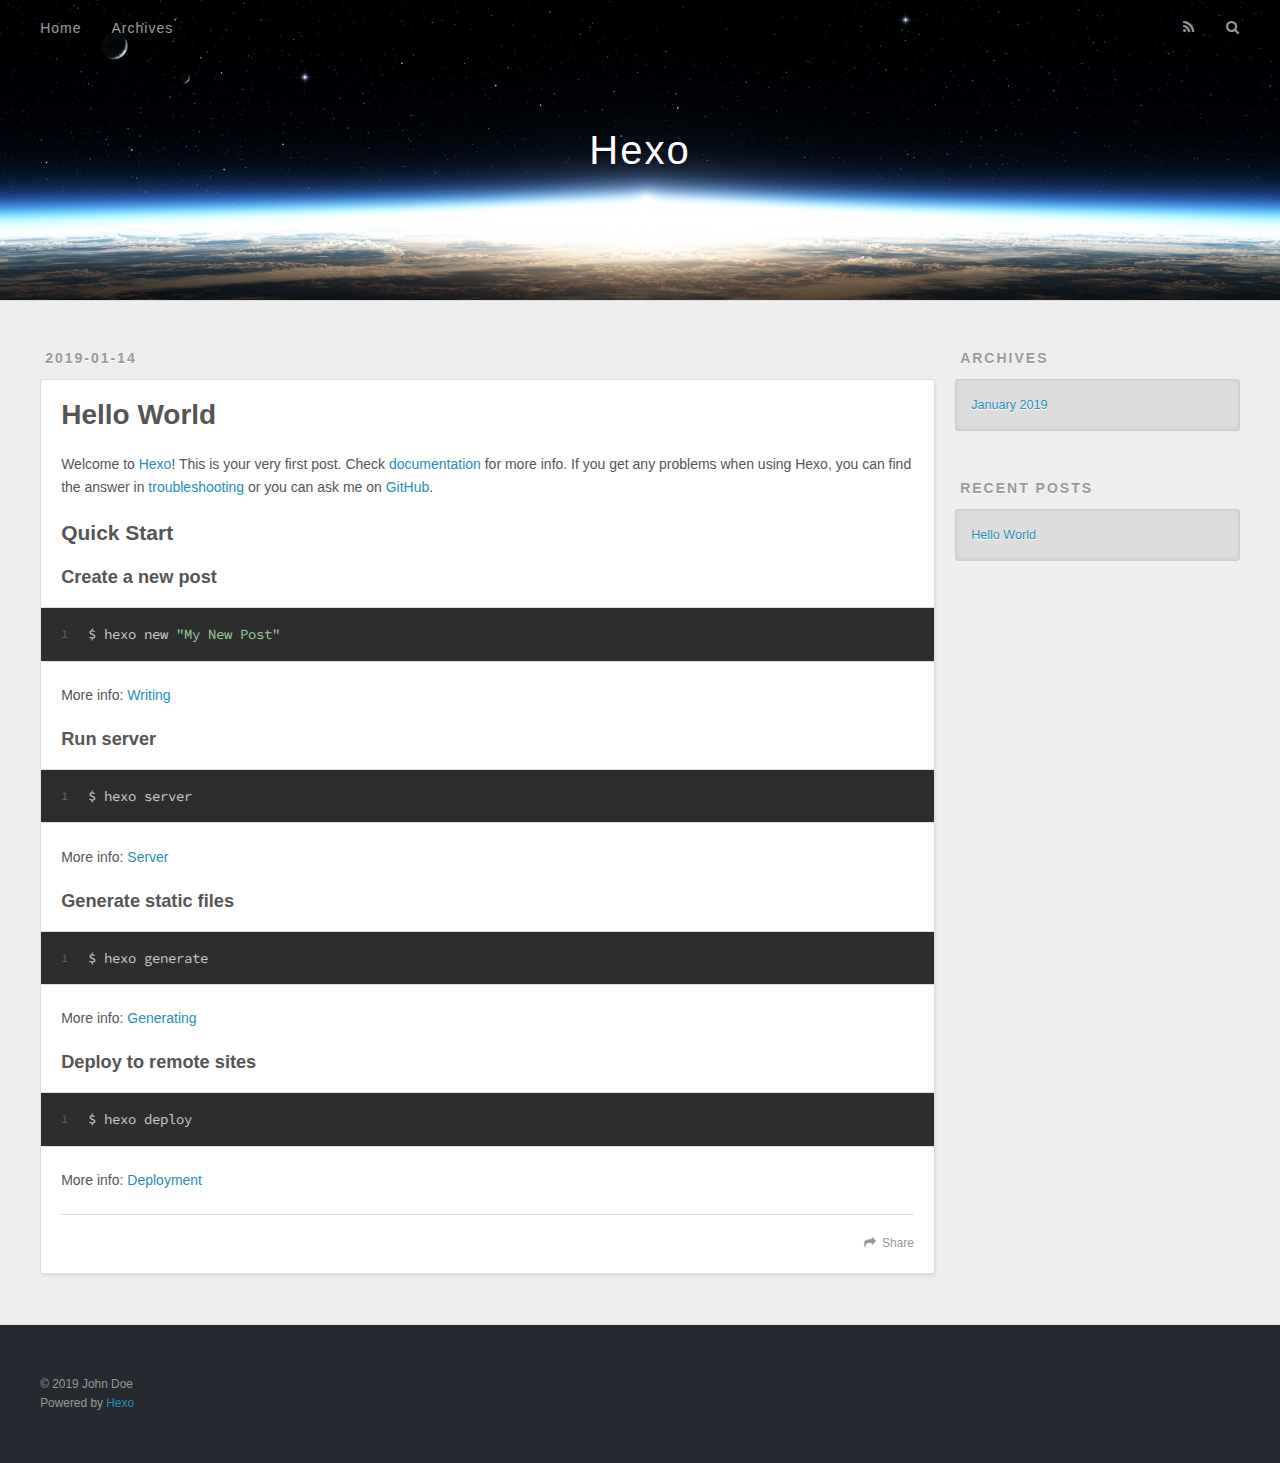
<file: 2019/01/14/hello-world/index.html>
<!DOCTYPE html>
<html>
<head><meta name="generator" content="Hexo 3.8.0">
  <meta charset="utf-8">
  

  
  <title>Hello World | Hexo</title>
  <meta name="viewport" content="width=device-width, initial-scale=1, maximum-scale=1">
  <meta name="description" content="Welcome to Hexo! This is your very first post. Check documentation for more info. If you get any problems when using Hexo, you can find the answer in troubleshooting or you can ask me on GitHub. Quick">
<meta property="og:type" content="article">
<meta property="og:title" content="Hello World">
<meta property="og:url" content="http://yoursite.com/2019/01/14/hello-world/index.html">
<meta property="og:site_name" content="Hexo">
<meta property="og:description" content="Welcome to Hexo! This is your very first post. Check documentation for more info. If you get any problems when using Hexo, you can find the answer in troubleshooting or you can ask me on GitHub. Quick">
<meta property="og:locale" content="default">
<meta property="og:updated_time" content="2019-01-14T14:34:17.783Z">
<meta name="twitter:card" content="summary">
<meta name="twitter:title" content="Hello World">
<meta name="twitter:description" content="Welcome to Hexo! This is your very first post. Check documentation for more info. If you get any problems when using Hexo, you can find the answer in troubleshooting or you can ask me on GitHub. Quick">
  
    <link rel="alternate" href="/atom.xml" title="Hexo" type="application/atom+xml">
  
  
    <link rel="icon" href="/favicon.png">
  
  
    <link href="//fonts.googleapis.com/css?family=Source+Code+Pro" rel="stylesheet" type="text/css">
  
  <link rel="stylesheet" href="/css/style.css">
</head>
</html>
<body>
  <div id="container">
    <div id="wrap">
      <header id="header">
  <div id="banner"></div>
  <div id="header-outer" class="outer">
    <div id="header-title" class="inner">
      <h1 id="logo-wrap">
        <a href="/" id="logo">Hexo</a>
      </h1>
      
    </div>
    <div id="header-inner" class="inner">
      <nav id="main-nav">
        <a id="main-nav-toggle" class="nav-icon"></a>
        
          <a class="main-nav-link" href="/">Home</a>
        
          <a class="main-nav-link" href="/archives">Archives</a>
        
      </nav>
      <nav id="sub-nav">
        
          <a id="nav-rss-link" class="nav-icon" href="/atom.xml" title="RSS Feed"></a>
        
        <a id="nav-search-btn" class="nav-icon" title="Search"></a>
      </nav>
      <div id="search-form-wrap">
        <form action="//google.com/search" method="get" accept-charset="UTF-8" class="search-form"><input type="search" name="q" class="search-form-input" placeholder="Search"><button type="submit" class="search-form-submit">&#xF002;</button><input type="hidden" name="sitesearch" value="http://yoursite.com"></form>
      </div>
    </div>
  </div>
</header>
      <div class="outer">
        <section id="main"><article id="post-hello-world" class="article article-type-post" itemscope="" itemprop="blogPost">
  <div class="article-meta">
    <a href="/2019/01/14/hello-world/" class="article-date">
  <time datetime="2019-01-14T14:34:17.783Z" itemprop="datePublished">2019-01-14</time>
</a>
    
  </div>
  <div class="article-inner">
    
    
      <header class="article-header">
        
  
    <h1 class="article-title" itemprop="name">
      Hello World
    </h1>
  

      </header>
    
    <div class="article-entry" itemprop="articleBody">
      
        <p>Welcome to <a href="https://hexo.io/" target="_blank" rel="noopener">Hexo</a>! This is your very first post. Check <a href="https://hexo.io/docs/" target="_blank" rel="noopener">documentation</a> for more info. If you get any problems when using Hexo, you can find the answer in <a href="https://hexo.io/docs/troubleshooting.html" target="_blank" rel="noopener">troubleshooting</a> or you can ask me on <a href="https://github.com/hexojs/hexo/issues" target="_blank" rel="noopener">GitHub</a>.</p>
<h2 id="Quick-Start"><a href="#Quick-Start" class="headerlink" title="Quick Start"></a>Quick Start</h2><h3 id="Create-a-new-post"><a href="#Create-a-new-post" class="headerlink" title="Create a new post"></a>Create a new post</h3><figure class="highlight bash"><table><tr><td class="gutter"><pre><span class="line">1</span><br></pre></td><td class="code"><pre><span class="line">$ hexo new <span class="string">"My New Post"</span></span><br></pre></td></tr></table></figure>
<p>More info: <a href="https://hexo.io/docs/writing.html" target="_blank" rel="noopener">Writing</a></p>
<h3 id="Run-server"><a href="#Run-server" class="headerlink" title="Run server"></a>Run server</h3><figure class="highlight bash"><table><tr><td class="gutter"><pre><span class="line">1</span><br></pre></td><td class="code"><pre><span class="line">$ hexo server</span><br></pre></td></tr></table></figure>
<p>More info: <a href="https://hexo.io/docs/server.html" target="_blank" rel="noopener">Server</a></p>
<h3 id="Generate-static-files"><a href="#Generate-static-files" class="headerlink" title="Generate static files"></a>Generate static files</h3><figure class="highlight bash"><table><tr><td class="gutter"><pre><span class="line">1</span><br></pre></td><td class="code"><pre><span class="line">$ hexo generate</span><br></pre></td></tr></table></figure>
<p>More info: <a href="https://hexo.io/docs/generating.html" target="_blank" rel="noopener">Generating</a></p>
<h3 id="Deploy-to-remote-sites"><a href="#Deploy-to-remote-sites" class="headerlink" title="Deploy to remote sites"></a>Deploy to remote sites</h3><figure class="highlight bash"><table><tr><td class="gutter"><pre><span class="line">1</span><br></pre></td><td class="code"><pre><span class="line">$ hexo deploy</span><br></pre></td></tr></table></figure>
<p>More info: <a href="https://hexo.io/docs/deployment.html" target="_blank" rel="noopener">Deployment</a></p>

      
    </div>
    <footer class="article-footer">
      <a data-url="http://yoursite.com/2019/01/14/hello-world/" data-id="cjqz7ly8l0000i4ucurrjzggk" class="article-share-link">Share</a>
      
      
    </footer>
  </div>
  
    
  
</article>

</section>
        
          <aside id="sidebar">
  
    

  
    

  
    
  
    
  <div class="widget-wrap">
    <h3 class="widget-title">Archives</h3>
    <div class="widget">
      <ul class="archive-list"><li class="archive-list-item"><a class="archive-list-link" href="/archives/2019/01/">January 2019</a></li></ul>
    </div>
  </div>


  
    
  <div class="widget-wrap">
    <h3 class="widget-title">Recent Posts</h3>
    <div class="widget">
      <ul>
        
          <li>
            <a href="/2019/01/14/hello-world/">Hello World</a>
          </li>
        
      </ul>
    </div>
  </div>

  
</aside>
        
      </div>
      <footer id="footer">
  
  <div class="outer">
    <div id="footer-info" class="inner">
      &copy; 2019 John Doe<br>
      Powered by <a href="http://hexo.io/" target="_blank">Hexo</a>
    </div>
  </div>
</footer>
    </div>
    <nav id="mobile-nav">
  
    <a href="/" class="mobile-nav-link">Home</a>
  
    <a href="/archives" class="mobile-nav-link">Archives</a>
  
</nav>
    

<script src="//ajax.googleapis.com/ajax/libs/jquery/2.0.3/jquery.min.js"></script>


  <link rel="stylesheet" href="/fancybox/jquery.fancybox.css">
  <script src="/fancybox/jquery.fancybox.pack.js"></script>


<script src="/js/script.js"></script>



  </div>
</body>
</html>
</file>
<file: css/style.css>
body {
  width: 100%;
}
body:before,
body:after {
  content: "";
  display: table;
}
body:after {
  clear: both;
}
html,
body,
div,
span,
applet,
object,
iframe,
h1,
h2,
h3,
h4,
h5,
h6,
p,
blockquote,
pre,
a,
abbr,
acronym,
address,
big,
cite,
code,
del,
dfn,
em,
img,
ins,
kbd,
q,
s,
samp,
small,
strike,
strong,
sub,
sup,
tt,
var,
dl,
dt,
dd,
ol,
ul,
li,
fieldset,
form,
label,
legend,
table,
caption,
tbody,
tfoot,
thead,
tr,
th,
td {
  margin: 0;
  padding: 0;
  border: 0;
  outline: 0;
  font-weight: inherit;
  font-style: inherit;
  font-family: inherit;
  font-size: 100%;
  vertical-align: baseline;
}
body {
  line-height: 1;
  color: #000;
  background: #fff;
}
ol,
ul {
  list-style: none;
}
table {
  border-collapse: separate;
  border-spacing: 0;
  vertical-align: middle;
}
caption,
th,
td {
  text-align: left;
  font-weight: normal;
  vertical-align: middle;
}
a img {
  border: none;
}
input,
button {
  margin: 0;
  padding: 0;
}
input::-moz-focus-inner,
button::-moz-focus-inner {
  border: 0;
  padding: 0;
}
@font-face {
  font-family: FontAwesome;
  font-style: normal;
  font-weight: normal;
  src: url("fonts/fontawesome-webfont.eot?v=#4.0.3");
  src: url("fonts/fontawesome-webfont.eot?#iefix&v=#4.0.3") format("embedded-opentype"), url("fonts/fontawesome-webfont.woff?v=#4.0.3") format("woff"), url("fonts/fontawesome-webfont.ttf?v=#4.0.3") format("truetype"), url("fonts/fontawesome-webfont.svg#fontawesomeregular?v=#4.0.3") format("svg");
}
html,
body,
#container {
  height: 100%;
}
body {
  background: #eee;
  font: 14px -apple-system, BlinkMacSystemFont, "Segoe UI", "Roboto", "Oxygen", "Ubuntu", "Cantarell", "Fira Sans", "Droid Sans", "Helvetica Neue", sans-serif;
  -webkit-text-size-adjust: 100%;
}
.outer {
  max-width: 1220px;
  margin: 0 auto;
  padding: 0 20px;
}
.outer:before,
.outer:after {
  content: "";
  display: table;
}
.outer:after {
  clear: both;
}
.inner {
  display: inline;
  float: left;
  width: 98.33333333333333%;
  margin: 0 0.833333333333333%;
}
.left,
.alignleft {
  float: left;
}
.right,
.alignright {
  float: right;
}
.clear {
  clear: both;
}
#container {
  position: relative;
}
.mobile-nav-on {
  overflow: hidden;
}
#wrap {
  height: 100%;
  width: 100%;
  position: absolute;
  top: 0;
  left: 0;
  -webkit-transition: 0.2s ease-out;
  -moz-transition: 0.2s ease-out;
  -ms-transition: 0.2s ease-out;
  transition: 0.2s ease-out;
  z-index: 1;
  background: #eee;
}
.mobile-nav-on #wrap {
  left: 280px;
}
@media screen and (min-width: 768px) {
  #main {
    display: inline;
    float: left;
    width: 73.33333333333333%;
    margin: 0 0.833333333333333%;
  }
}
.article-date,
.article-category-link,
.archive-year,
.widget-title {
  text-decoration: none;
  text-transform: uppercase;
  letter-spacing: 2px;
  color: #999;
  margin-bottom: 1em;
  margin-left: 5px;
  line-height: 1em;
  text-shadow: 0 1px #fff;
  font-weight: bold;
}
.article-inner,
.archive-article-inner {
  background: #fff;
  -webkit-box-shadow: 1px 2px 3px #ddd;
  box-shadow: 1px 2px 3px #ddd;
  border: 1px solid #ddd;
  border-radius: 3px;
}
.article-entry h1,
.widget h1 {
  font-size: 2em;
}
.article-entry h2,
.widget h2 {
  font-size: 1.5em;
}
.article-entry h3,
.widget h3 {
  font-size: 1.3em;
}
.article-entry h4,
.widget h4 {
  font-size: 1.2em;
}
.article-entry h5,
.widget h5 {
  font-size: 1em;
}
.article-entry h6,
.widget h6 {
  font-size: 1em;
  color: #999;
}
.article-entry hr,
.widget hr {
  border: 1px dashed #ddd;
}
.article-entry strong,
.widget strong {
  font-weight: bold;
}
.article-entry em,
.widget em,
.article-entry cite,
.widget cite {
  font-style: italic;
}
.article-entry sup,
.widget sup,
.article-entry sub,
.widget sub {
  font-size: 0.75em;
  line-height: 0;
  position: relative;
  vertical-align: baseline;
}
.article-entry sup,
.widget sup {
  top: -0.5em;
}
.article-entry sub,
.widget sub {
  bottom: -0.2em;
}
.article-entry small,
.widget small {
  font-size: 0.85em;
}
.article-entry acronym,
.widget acronym,
.article-entry abbr,
.widget abbr {
  border-bottom: 1px dotted;
}
.article-entry ul,
.widget ul,
.article-entry ol,
.widget ol,
.article-entry dl,
.widget dl {
  margin: 0 20px;
  line-height: 1.6em;
}
.article-entry ul ul,
.widget ul ul,
.article-entry ol ul,
.widget ol ul,
.article-entry ul ol,
.widget ul ol,
.article-entry ol ol,
.widget ol ol {
  margin-top: 0;
  margin-bottom: 0;
}
.article-entry ul,
.widget ul {
  list-style: disc;
}
.article-entry ol,
.widget ol {
  list-style: decimal;
}
.article-entry dt,
.widget dt {
  font-weight: bold;
}
#header {
  height: 300px;
  position: relative;
  border-bottom: 1px solid #ddd;
}
#header:before,
#header:after {
  content: "";
  position: absolute;
  left: 0;
  right: 0;
  height: 40px;
}
#header:before {
  top: 0;
  background: -webkit-linear-gradient(rgba(0,0,0,0.2), transparent);
  background: -moz-linear-gradient(rgba(0,0,0,0.2), transparent);
  background: -ms-linear-gradient(rgba(0,0,0,0.2), transparent);
  background: linear-gradient(rgba(0,0,0,0.2), transparent);
}
#header:after {
  bottom: 0;
  background: -webkit-linear-gradient(transparent, rgba(0,0,0,0.2));
  background: -moz-linear-gradient(transparent, rgba(0,0,0,0.2));
  background: -ms-linear-gradient(transparent, rgba(0,0,0,0.2));
  background: linear-gradient(transparent, rgba(0,0,0,0.2));
}
#header-outer {
  height: 100%;
  position: relative;
}
#header-inner {
  position: relative;
  overflow: hidden;
}
#banner {
  position: absolute;
  top: 0;
  left: 0;
  width: 100%;
  height: 100%;
  background: url("images/banner.jpg") center #000;
  -webkit-background-size: cover;
  -moz-background-size: cover;
  background-size: cover;
  z-index: -1;
}
#header-title {
  text-align: center;
  height: 40px;
  position: absolute;
  top: 50%;
  left: 0;
  margin-top: -20px;
}
#logo,
#subtitle {
  text-decoration: none;
  color: #fff;
  font-weight: 300;
  text-shadow: 0 1px 4px rgba(0,0,0,0.3);
}
#logo {
  font-size: 40px;
  line-height: 40px;
  letter-spacing: 2px;
}
#subtitle {
  font-size: 16px;
  line-height: 16px;
  letter-spacing: 1px;
}
#subtitle-wrap {
  margin-top: 16px;
}
#main-nav {
  float: left;
  margin-left: -15px;
}
.nav-icon,
.main-nav-link {
  float: left;
  color: #fff;
  opacity: 0.6;
  text-decoration: none;
  text-shadow: 0 1px rgba(0,0,0,0.2);
  -webkit-transition: opacity 0.2s;
  -moz-transition: opacity 0.2s;
  -ms-transition: opacity 0.2s;
  transition: opacity 0.2s;
  display: block;
  padding: 20px 15px;
}
.nav-icon:hover,
.main-nav-link:hover {
  opacity: 1;
}
.nav-icon {
  font-family: FontAwesome;
  text-align: center;
  font-size: 14px;
  width: 14px;
  height: 14px;
  padding: 20px 15px;
  position: relative;
  cursor: pointer;
}
.main-nav-link {
  font-weight: 300;
  letter-spacing: 1px;
}
@media screen and (max-width: 479px) {
  .main-nav-link {
    display: none;
  }
}
#main-nav-toggle {
  display: none;
}
#main-nav-toggle:before {
  content: "\f0c9";
}
@media screen and (max-width: 479px) {
  #main-nav-toggle {
    display: block;
  }
}
#sub-nav {
  float: right;
  margin-right: -15px;
}
#nav-rss-link:before {
  content: "\f09e";
}
#nav-search-btn:before {
  content: "\f002";
}
#search-form-wrap {
  position: absolute;
  top: 15px;
  width: 150px;
  height: 30px;
  right: -150px;
  opacity: 0;
  -webkit-transition: 0.2s ease-out;
  -moz-transition: 0.2s ease-out;
  -ms-transition: 0.2s ease-out;
  transition: 0.2s ease-out;
}
#search-form-wrap.on {
  opacity: 1;
  right: 0;
}
@media screen and (max-width: 479px) {
  #search-form-wrap {
    width: 100%;
    right: -100%;
  }
}
.search-form {
  position: absolute;
  top: 0;
  left: 0;
  right: 0;
  background: #fff;
  padding: 5px 15px;
  border-radius: 15px;
  -webkit-box-shadow: 0 0 10px rgba(0,0,0,0.3);
  box-shadow: 0 0 10px rgba(0,0,0,0.3);
}
.search-form-input {
  border: none;
  background: none;
  color: #555;
  width: 100%;
  font: 13px -apple-system, BlinkMacSystemFont, "Segoe UI", "Roboto", "Oxygen", "Ubuntu", "Cantarell", "Fira Sans", "Droid Sans", "Helvetica Neue", sans-serif;
  outline: none;
}
.search-form-input::-webkit-search-results-decoration,
.search-form-input::-webkit-search-cancel-button {
  -webkit-appearance: none;
}
.search-form-submit {
  position: absolute;
  top: 50%;
  right: 10px;
  margin-top: -7px;
  font: 13px FontAwesome;
  border: none;
  background: none;
  color: #bbb;
  cursor: pointer;
}
.search-form-submit:hover,
.search-form-submit:focus {
  color: #777;
}
.article {
  margin: 50px 0;
}
.article-inner {
  overflow: hidden;
}
.article-meta:before,
.article-meta:after {
  content: "";
  display: table;
}
.article-meta:after {
  clear: both;
}
.article-date {
  float: left;
}
.article-category {
  float: left;
  line-height: 1em;
  color: #ccc;
  text-shadow: 0 1px #fff;
  margin-left: 8px;
}
.article-category:before {
  content: "\2022";
}
.article-category-link {
  margin: 0 12px 1em;
}
.article-header {
  padding: 20px 20px 0;
}
.article-title {
  text-decoration: none;
  font-size: 2em;
  font-weight: bold;
  color: #555;
  line-height: 1.1em;
  -webkit-transition: color 0.2s;
  -moz-transition: color 0.2s;
  -ms-transition: color 0.2s;
  transition: color 0.2s;
}
a.article-title:hover {
  color: #258fb8;
}
.article-entry {
  color: #555;
  padding: 0 20px;
}
.article-entry:before,
.article-entry:after {
  content: "";
  display: table;
}
.article-entry:after {
  clear: both;
}
.article-entry p,
.article-entry table {
  line-height: 1.6em;
  margin: 1.6em 0;
}
.article-entry h1,
.article-entry h2,
.article-entry h3,
.article-entry h4,
.article-entry h5,
.article-entry h6 {
  font-weight: bold;
}
.article-entry h1,
.article-entry h2,
.article-entry h3,
.article-entry h4,
.article-entry h5,
.article-entry h6 {
  line-height: 1.1em;
  margin: 1.1em 0;
}
.article-entry a {
  color: #258fb8;
  text-decoration: none;
}
.article-entry a:hover {
  text-decoration: underline;
}
.article-entry ul,
.article-entry ol,
.article-entry dl {
  margin-top: 1.6em;
  margin-bottom: 1.6em;
}
.article-entry img,
.article-entry video {
  max-width: 100%;
  height: auto;
  display: block;
  margin: auto;
}
.article-entry iframe {
  border: none;
}
.article-entry table {
  width: 100%;
  border-collapse: collapse;
  border-spacing: 0;
}
.article-entry th {
  font-weight: bold;
  border-bottom: 3px solid #ddd;
  padding-bottom: 0.5em;
}
.article-entry td {
  border-bottom: 1px solid #ddd;
  padding: 10px 0;
}
.article-entry blockquote {
  font-family: Georgia, "Times New Roman", serif;
  font-size: 1.4em;
  margin: 1.6em 20px;
  text-align: center;
}
.article-entry blockquote footer {
  font-size: 14px;
  margin: 1.6em 0;
  font-family: -apple-system, BlinkMacSystemFont, "Segoe UI", "Roboto", "Oxygen", "Ubuntu", "Cantarell", "Fira Sans", "Droid Sans", "Helvetica Neue", sans-serif;
}
.article-entry blockquote footer cite:before {
  content: "—";
  padding: 0 0.5em;
}
.article-entry .pullquote {
  text-align: left;
  width: 45%;
  margin: 0;
}
.article-entry .pullquote.left {
  margin-left: 0.5em;
  margin-right: 1em;
}
.article-entry .pullquote.right {
  margin-right: 0.5em;
  margin-left: 1em;
}
.article-entry .caption {
  color: #999;
  display: block;
  font-size: 0.9em;
  margin-top: 0.5em;
  position: relative;
  text-align: center;
}
.article-entry .video-container {
  position: relative;
  padding-top: 56.25%;
  height: 0;
  overflow: hidden;
}
.article-entry .video-container iframe,
.article-entry .video-container object,
.article-entry .video-container embed {
  position: absolute;
  top: 0;
  left: 0;
  width: 100%;
  height: 100%;
  margin-top: 0;
}
.article-more-link a {
  display: inline-block;
  line-height: 1em;
  padding: 6px 15px;
  border-radius: 15px;
  background: #eee;
  color: #999;
  text-shadow: 0 1px #fff;
  text-decoration: none;
}
.article-more-link a:hover {
  background: #258fb8;
  color: #fff;
  text-decoration: none;
  text-shadow: 0 1px #1e7293;
}
.article-footer {
  font-size: 0.85em;
  line-height: 1.6em;
  border-top: 1px solid #ddd;
  padding-top: 1.6em;
  margin: 0 20px 20px;
}
.article-footer:before,
.article-footer:after {
  content: "";
  display: table;
}
.article-footer:after {
  clear: both;
}
.article-footer a {
  color: #999;
  text-decoration: none;
}
.article-footer a:hover {
  color: #555;
}
.article-tag-list-item {
  float: left;
  margin-right: 10px;
}
.article-tag-list-link:before {
  content: "#";
}
.article-comment-link {
  float: right;
}
.article-comment-link:before {
  content: "\f075";
  font-family: FontAwesome;
  padding-right: 8px;
}
.article-share-link {
  cursor: pointer;
  float: right;
  margin-left: 20px;
}
.article-share-link:before {
  content: "\f064";
  font-family: FontAwesome;
  padding-right: 6px;
}
#article-nav {
  position: relative;
}
#article-nav:before,
#article-nav:after {
  content: "";
  display: table;
}
#article-nav:after {
  clear: both;
}
@media screen and (min-width: 768px) {
  #article-nav {
    margin: 50px 0;
  }
  #article-nav:before {
    width: 8px;
    height: 8px;
    position: absolute;
    top: 50%;
    left: 50%;
    margin-top: -4px;
    margin-left: -4px;
    content: "";
    border-radius: 50%;
    background: #ddd;
    -webkit-box-shadow: 0 1px 2px #fff;
    box-shadow: 0 1px 2px #fff;
  }
}
.article-nav-link-wrap {
  text-decoration: none;
  text-shadow: 0 1px #fff;
  color: #999;
  -webkit-box-sizing: border-box;
  -moz-box-sizing: border-box;
  box-sizing: border-box;
  margin-top: 50px;
  text-align: center;
  display: block;
}
.article-nav-link-wrap:hover {
  color: #555;
}
@media screen and (min-width: 768px) {
  .article-nav-link-wrap {
    width: 50%;
    margin-top: 0;
  }
}
@media screen and (min-width: 768px) {
  #article-nav-newer {
    float: left;
    text-align: right;
    padding-right: 20px;
  }
}
@media screen and (min-width: 768px) {
  #article-nav-older {
    float: right;
    text-align: left;
    padding-left: 20px;
  }
}
.article-nav-caption {
  text-transform: uppercase;
  letter-spacing: 2px;
  color: #ddd;
  line-height: 1em;
  font-weight: bold;
}
#article-nav-newer .article-nav-caption {
  margin-right: -2px;
}
.article-nav-title {
  font-size: 0.85em;
  line-height: 1.6em;
  margin-top: 0.5em;
}
.article-share-box {
  position: absolute;
  display: none;
  background: #fff;
  -webkit-box-shadow: 1px 2px 10px rgba(0,0,0,0.2);
  box-shadow: 1px 2px 10px rgba(0,0,0,0.2);
  border-radius: 3px;
  margin-left: -145px;
  overflow: hidden;
  z-index: 1;
}
.article-share-box.on {
  display: block;
}
.article-share-input {
  width: 100%;
  background: none;
  -webkit-box-sizing: border-box;
  -moz-box-sizing: border-box;
  box-sizing: border-box;
  font: 14px -apple-system, BlinkMacSystemFont, "Segoe UI", "Roboto", "Oxygen", "Ubuntu", "Cantarell", "Fira Sans", "Droid Sans", "Helvetica Neue", sans-serif;
  padding: 0 15px;
  color: #555;
  outline: none;
  border: 1px solid #ddd;
  border-radius: 3px 3px 0 0;
  height: 36px;
  line-height: 36px;
}
.article-share-links {
  background: #eee;
}
.article-share-links:before,
.article-share-links:after {
  content: "";
  display: table;
}
.article-share-links:after {
  clear: both;
}
.article-share-twitter,
.article-share-facebook,
.article-share-pinterest,
.article-share-google {
  width: 50px;
  height: 36px;
  display: block;
  float: left;
  position: relative;
  color: #999;
  text-shadow: 0 1px #fff;
}
.article-share-twitter:before,
.article-share-facebook:before,
.article-share-pinterest:before,
.article-share-google:before {
  font-size: 20px;
  font-family: FontAwesome;
  width: 20px;
  height: 20px;
  position: absolute;
  top: 50%;
  left: 50%;
  margin-top: -10px;
  margin-left: -10px;
  text-align: center;
}
.article-share-twitter:hover,
.article-share-facebook:hover,
.article-share-pinterest:hover,
.article-share-google:hover {
  color: #fff;
}
.article-share-twitter:before {
  content: "\f099";
}
.article-share-twitter:hover {
  background: #00aced;
  text-shadow: 0 1px #008abe;
}
.article-share-facebook:before {
  content: "\f09a";
}
.article-share-facebook:hover {
  background: #3b5998;
  text-shadow: 0 1px #2f477a;
}
.article-share-pinterest:before {
  content: "\f0d2";
}
.article-share-pinterest:hover {
  background: #cb2027;
  text-shadow: 0 1px #a21a1f;
}
.article-share-google:before {
  content: "\f0d5";
}
.article-share-google:hover {
  background: #dd4b39;
  text-shadow: 0 1px #be3221;
}
.article-gallery {
  background: #000;
  position: relative;
}
.article-gallery-photos {
  position: relative;
  overflow: hidden;
}
.article-gallery-img {
  display: none;
  max-width: 100%;
}
.article-gallery-img:first-child {
  display: block;
}
.article-gallery-img.loaded {
  position: absolute;
  display: block;
}
.article-gallery-img img {
  display: block;
  max-width: 100%;
  margin: 0 auto;
}
#comments {
  background: #fff;
  -webkit-box-shadow: 1px 2px 3px #ddd;
  box-shadow: 1px 2px 3px #ddd;
  padding: 20px;
  border: 1px solid #ddd;
  border-radius: 3px;
  margin: 50px 0;
}
#comments a {
  color: #258fb8;
}
.archives-wrap {
  margin: 50px 0;
}
.archives:before,
.archives:after {
  content: "";
  display: table;
}
.archives:after {
  clear: both;
}
.archive-year-wrap {
  margin-bottom: 1em;
}
.archives {
  -webkit-column-gap: 10px;
  -moz-column-gap: 10px;
  column-gap: 10px;
}
@media screen and (min-width: 480px) and (max-width: 767px) {
  .archives {
    -webkit-column-count: 2;
    -moz-column-count: 2;
    column-count: 2;
  }
}
@media screen and (min-width: 768px) {
  .archives {
    -webkit-column-count: 3;
    -moz-column-count: 3;
    column-count: 3;
  }
}
.archive-article {
  -webkit-column-break-inside: avoid;
  page-break-inside: avoid;
  overflow: hidden;
  break-inside: avoid-column;
}
.archive-article-inner {
  padding: 10px;
  margin-bottom: 15px;
}
.archive-article-title {
  text-decoration: none;
  font-weight: bold;
  color: #555;
  -webkit-transition: color 0.2s;
  -moz-transition: color 0.2s;
  -ms-transition: color 0.2s;
  transition: color 0.2s;
  line-height: 1.6em;
}
.archive-article-title:hover {
  color: #258fb8;
}
.archive-article-footer {
  margin-top: 1em;
}
.archive-article-date {
  color: #999;
  text-decoration: none;
  font-size: 0.85em;
  line-height: 1em;
  margin-bottom: 0.5em;
  display: block;
}
#page-nav {
  margin: 50px auto;
  background: #fff;
  -webkit-box-shadow: 1px 2px 3px #ddd;
  box-shadow: 1px 2px 3px #ddd;
  border: 1px solid #ddd;
  border-radius: 3px;
  text-align: center;
  color: #999;
  overflow: hidden;
}
#page-nav:before,
#page-nav:after {
  content: "";
  display: table;
}
#page-nav:after {
  clear: both;
}
#page-nav a,
#page-nav span {
  padding: 10px 20px;
  line-height: 1;
  height: 2ex;
}
#page-nav a {
  color: #999;
  text-decoration: none;
}
#page-nav a:hover {
  background: #999;
  color: #fff;
}
#page-nav .prev {
  float: left;
}
#page-nav .next {
  float: right;
}
#page-nav .page-number {
  display: inline-block;
}
@media screen and (max-width: 479px) {
  #page-nav .page-number {
    display: none;
  }
}
#page-nav .current {
  color: #555;
  font-weight: bold;
}
#page-nav .space {
  color: #ddd;
}
#footer {
  background: #262a30;
  padding: 50px 0;
  border-top: 1px solid #ddd;
  color: #999;
}
#footer a {
  color: #258fb8;
  text-decoration: none;
}
#footer a:hover {
  text-decoration: underline;
}
#footer-info {
  line-height: 1.6em;
  font-size: 0.85em;
}
.article-entry pre,
.article-entry .highlight {
  background: #2d2d2d;
  margin: 0 -20px;
  padding: 15px 20px;
  border-style: solid;
  border-color: #ddd;
  border-width: 1px 0;
  overflow: auto;
  color: #ccc;
  line-height: 22.400000000000002px;
}
.article-entry .highlight .gutter pre,
.article-entry .gist .gist-file .gist-data .line-numbers {
  color: #666;
  font-size: 0.85em;
}
.article-entry pre,
.article-entry code {
  font-family: "Source Code Pro", Consolas, Monaco, Menlo, Consolas, monospace;
}
.article-entry code {
  background: #eee;
  text-shadow: 0 1px #fff;
  padding: 0 0.3em;
}
.article-entry pre code {
  background: none;
  text-shadow: none;
  padding: 0;
}
.article-entry .highlight pre {
  border: none;
  margin: 0;
  padding: 0;
}
.article-entry .highlight table {
  margin: 0;
  width: auto;
}
.article-entry .highlight td {
  border: none;
  padding: 0;
}
.article-entry .highlight figcaption {
  font-size: 0.85em;
  color: #999;
  line-height: 1em;
  margin-bottom: 1em;
}
.article-entry .highlight figcaption:before,
.article-entry .highlight figcaption:after {
  content: "";
  display: table;
}
.article-entry .highlight figcaption:after {
  clear: both;
}
.article-entry .highlight figcaption a {
  float: right;
}
.article-entry .highlight .gutter pre {
  text-align: right;
  padding-right: 20px;
}
.article-entry .highlight .line {
  height: 22.400000000000002px;
}
.article-entry .highlight .line.marked {
  background: #515151;
}
.article-entry .gist {
  margin: 0 -20px;
  border-style: solid;
  border-color: #ddd;
  border-width: 1px 0;
  background: #2d2d2d;
  padding: 15px 20px 15px 0;
}
.article-entry .gist .gist-file {
  border: none;
  font-family: "Source Code Pro", Consolas, Monaco, Menlo, Consolas, monospace;
  margin: 0;
}
.article-entry .gist .gist-file .gist-data {
  background: none;
  border: none;
}
.article-entry .gist .gist-file .gist-data .line-numbers {
  background: none;
  border: none;
  padding: 0 20px 0 0;
}
.article-entry .gist .gist-file .gist-data .line-data {
  padding: 0 !important;
}
.article-entry .gist .gist-file .highlight {
  margin: 0;
  padding: 0;
  border: none;
}
.article-entry .gist .gist-file .gist-meta {
  background: #2d2d2d;
  color: #999;
  font: 0.85em -apple-system, BlinkMacSystemFont, "Segoe UI", "Roboto", "Oxygen", "Ubuntu", "Cantarell", "Fira Sans", "Droid Sans", "Helvetica Neue", sans-serif;
  text-shadow: 0 0;
  padding: 0;
  margin-top: 1em;
  margin-left: 20px;
}
.article-entry .gist .gist-file .gist-meta a {
  color: #258fb8;
  font-weight: normal;
}
.article-entry .gist .gist-file .gist-meta a:hover {
  text-decoration: underline;
}
pre .comment,
pre .title {
  color: #999;
}
pre .variable,
pre .attribute,
pre .tag,
pre .regexp,
pre .ruby .constant,
pre .xml .tag .title,
pre .xml .pi,
pre .xml .doctype,
pre .html .doctype,
pre .css .id,
pre .css .class,
pre .css .pseudo {
  color: #f2777a;
}
pre .number,
pre .preprocessor,
pre .built_in,
pre .literal,
pre .params,
pre .constant {
  color: #f99157;
}
pre .class,
pre .ruby .class .title,
pre .css .rules .attribute {
  color: #9c9;
}
pre .string,
pre .value,
pre .inheritance,
pre .header,
pre .ruby .symbol,
pre .xml .cdata {
  color: #9c9;
}
pre .css .hexcolor {
  color: #6cc;
}
pre .function,
pre .python .decorator,
pre .python .title,
pre .ruby .function .title,
pre .ruby .title .keyword,
pre .perl .sub,
pre .javascript .title,
pre .coffeescript .title {
  color: #69c;
}
pre .keyword,
pre .javascript .function {
  color: #c9c;
}
@media screen and (max-width: 479px) {
  #mobile-nav {
    position: absolute;
    top: 0;
    left: 0;
    width: 280px;
    height: 100%;
    background: #191919;
    border-right: 1px solid #fff;
  }
}
@media screen and (max-width: 479px) {
  .mobile-nav-link {
    display: block;
    color: #999;
    text-decoration: none;
    padding: 15px 20px;
    font-weight: bold;
  }
  .mobile-nav-link:hover {
    color: #fff;
  }
}
@media screen and (min-width: 768px) {
  #sidebar {
    display: inline;
    float: left;
    width: 23.333333333333332%;
    margin: 0 0.833333333333333%;
  }
}
.widget-wrap {
  margin: 50px 0;
}
.widget {
  color: #777;
  text-shadow: 0 1px #fff;
  background: #ddd;
  -webkit-box-shadow: 0 -1px 4px #ccc inset;
  box-shadow: 0 -1px 4px #ccc inset;
  border: 1px solid #ccc;
  padding: 15px;
  border-radius: 3px;
}
.widget a {
  color: #258fb8;
  text-decoration: none;
}
.widget a:hover {
  text-decoration: underline;
}
.widget ul ul,
.widget ol ul,
.widget dl ul,
.widget ul ol,
.widget ol ol,
.widget dl ol,
.widget ul dl,
.widget ol dl,
.widget dl dl {
  margin-left: 15px;
  list-style: disc;
}
.widget {
  line-height: 1.6em;
  word-wrap: break-word;
  font-size: 0.9em;
}
.widget ul,
.widget ol {
  list-style: none;
  margin: 0;
}
.widget ul ul,
.widget ol ul,
.widget ul ol,
.widget ol ol {
  margin: 0 20px;
}
.widget ul ul,
.widget ol ul {
  list-style: disc;
}
.widget ul ol,
.widget ol ol {
  list-style: decimal;
}
.category-list-count,
.tag-list-count,
.archive-list-count {
  padding-left: 5px;
  color: #999;
  font-size: 0.85em;
}
.category-list-count:before,
.tag-list-count:before,
.archive-list-count:before {
  content: "(";
}
.category-list-count:after,
.tag-list-count:after,
.archive-list-count:after {
  content: ")";
}
.tagcloud a {
  margin-right: 5px;
  display: inline-block;
}
</file>
<file: css/main.css>
/* normalize.css v3.0.2 | MIT License | git.io/normalize */
html {
  font-family: sans-serif; /* 1 */
  -ms-text-size-adjust: 100%; /* 2 */
  -webkit-text-size-adjust: 100%; /* 2 */
}
body {
  margin: 0;
}
article,
aside,
details,
figcaption,
figure,
footer,
header,
hgroup,
main,
menu,
nav,
section,
summary {
  display: block;
}
audio,
canvas,
progress,
video {
  display: inline-block; /* 1 */
  vertical-align: baseline; /* 2 */
}
audio:not([controls]) {
  display: none;
  height: 0;
}
[hidden],
template {
  display: none;
}
a {
  background-color: transparent;
}
a:active,
a:hover {
  outline: 0;
}
abbr[title] {
  border-bottom: 1px dotted;
}
b,
strong {
  font-weight: bold;
}
dfn {
  font-style: italic;
}
h1 {
  font-size: 2em;
  margin: 0.67em 0;
}
mark {
  background: #ff0;
  color: #000;
}
small {
  font-size: 80%;
}
sub,
sup {
  font-size: 75%;
  line-height: 0;
  position: relative;
  vertical-align: baseline;
}
sup {
  top: -0.5em;
}
sub {
  bottom: -0.25em;
}
img {
  border: 0;
}
svg:not(:root) {
  overflow: hidden;
}
figure {
  margin: 1em 40px;
}
hr {
  -moz-box-sizing: content-box;
  box-sizing: content-box;
  height: 0;
}
pre {
  overflow: auto;
}
code,
kbd,
pre,
samp {
  font-family: monospace, monospace;
  font-size: 1em;
}
button,
input,
optgroup,
select,
textarea {
  color: inherit; /* 1 */
  font: inherit; /* 2 */
  margin: 0; /* 3 */
}
button {
  overflow: visible;
}
button,
select {
  text-transform: none;
}
button,
html input[type="button"],
input[type="reset"],
input[type="submit"] {
  -webkit-appearance: button; /* 2 */
  cursor: pointer; /* 3 */
}
button[disabled],
html input[disabled] {
  cursor: default;
}
button::-moz-focus-inner,
input::-moz-focus-inner {
  border: 0;
  padding: 0;
}
input {
  line-height: normal;
}
input[type="checkbox"],
input[type="radio"] {
  box-sizing: border-box; /* 1 */
  padding: 0; /* 2 */
}
input[type="number"]::-webkit-inner-spin-button,
input[type="number"]::-webkit-outer-spin-button {
  height: auto;
}
input[type="search"] {
  -webkit-appearance: textfield; /* 1 */
  -moz-box-sizing: content-box;
  -webkit-box-sizing: content-box; /* 2 */
  box-sizing: content-box;
}
input[type="search"]::-webkit-search-cancel-button,
input[type="search"]::-webkit-search-decoration {
  -webkit-appearance: none;
}
fieldset {
  border: 1px solid #c0c0c0;
  margin: 0 2px;
  padding: 0.35em 0.625em 0.75em;
}
legend {
  border: 0; /* 1 */
  padding: 0; /* 2 */
}
textarea {
  overflow: auto;
}
optgroup {
  font-weight: bold;
}
table {
  border-collapse: collapse;
  border-spacing: 0;
}
td,
th {
  padding: 0;
}
::selection {
  background: #262a30;
  color: #fff;
}
body {
  position: relative;
  font-family: 'Lato', "PingFang SC", "Microsoft YaHei", sans-serif;
  font-size: 14px;
  line-height: 2;
  color: #555;
  background: #fff;
}
@media (max-width: 767px) {
  body {
    padding-right: 0 !important;
  }
}
@media (min-width: 768px) and (max-width: 991px) {
  body {
    padding-right: 0 !important;
  }
}
@media (min-width: 1600px) {
  body {
    font-size: 16px;
  }
}
h1,
h2,
h3,
h4,
h5,
h6 {
  margin: 0;
  padding: 0;
  font-weight: bold;
  line-height: 1.5;
  font-family: 'Lato', "PingFang SC", "Microsoft YaHei", sans-serif;
}
h2,
h3,
h4,
h5,
h6 {
  margin: 20px 0 15px;
}
h1 {
  font-size: 22px;
}
@media (max-width: 767px) {
  h1 {
    font-size: 18px;
  }
}
h2 {
  font-size: 20px;
}
@media (max-width: 767px) {
  h2 {
    font-size: 16px;
  }
}
h3 {
  font-size: 18px;
}
@media (max-width: 767px) {
  h3 {
    font-size: 14px;
  }
}
h4 {
  font-size: 16px;
}
@media (max-width: 767px) {
  h4 {
    font-size: 12px;
  }
}
h5 {
  font-size: 14px;
}
@media (max-width: 767px) {
  h5 {
    font-size: 10px;
  }
}
h6 {
  font-size: 12px;
}
@media (max-width: 767px) {
  h6 {
    font-size: 8px;
  }
}
p {
  margin: 0 0 20px 0;
}
a {
  color: #555;
  text-decoration: none;
  outline: none;
  border-bottom: 1px solid #999;
  word-wrap: break-word;
}
a:hover {
  color: #222;
  border-bottom-color: #222;
}
blockquote {
  margin: 0;
  padding: 0;
}
img {
  display: block;
  margin: auto;
  max-width: 100%;
  height: auto;
}
hr {
  margin: 40px 0;
  height: 3px;
  border: none;
  background-color: #ddd;
  background-image: repeating-linear-gradient(-45deg, #fff, #fff 4px, transparent 4px, transparent 8px);
}
blockquote {
  padding: 0 15px;
  color: #666;
  border-left: 4px solid #ddd;
}
blockquote cite::before {
  content: "-";
  padding: 0 5px;
}
dt {
  font-weight: 700;
}
dd {
  margin: 0;
  padding: 0;
}
kbd {
  border: 1px solid #ccc;
  border-radius: 0.2em;
  box-shadow: 0.1em 0.1em 0.2em rgba(0,0,0,0.1);
  background-color: #f9f9f9;
  font-family: inherit;
  background-image: -webkit-linear-gradient(top, #eee, #fff, #eee);
  padding: 0.1em 0.3em;
  white-space: nowrap;
}
.text-left {
  text-align: left;
}
.text-center {
  text-align: center;
}
.text-right {
  text-align: right;
}
.text-justify {
  text-align: justify;
}
.text-nowrap {
  white-space: nowrap;
}
.text-lowercase {
  text-transform: lowercase;
}
.text-uppercase {
  text-transform: uppercase;
}
.text-capitalize {
  text-transform: capitalize;
}
.center-block {
  display: block;
  margin-left: auto;
  margin-right: auto;
}
.clearfix:before,
.clearfix:after {
  content: " ";
  display: table;
}
.clearfix:after {
  clear: both;
}
.pullquote {
  width: 45%;
}
.pullquote.left {
  float: left;
  margin-left: 5px;
  margin-right: 10px;
}
.pullquote.right {
  float: right;
  margin-left: 10px;
  margin-right: 5px;
}
.affix.affix.affix {
  position: fixed;
}
.translation {
  margin-top: -20px;
  font-size: 14px;
  color: #999;
}
.scrollbar-measure {
  width: 100px;
  height: 100px;
  overflow: scroll;
  position: absolute;
  top: -9999px;
}
.use-motion .motion-element {
  opacity: 0;
}
table {
  margin: 20px 0;
  width: 100%;
  border-collapse: collapse;
  border-spacing: 0;
  border: 1px solid #ddd;
  font-size: 14px;
  table-layout: fixed;
  word-wrap: break-all;
}
table>tbody>tr:nth-of-type(odd) {
  background-color: #f9f9f9;
}
table>tbody>tr:hover {
  background-color: #f5f5f5;
}
caption,
th,
td {
  padding: 8px;
  text-align: left;
  vertical-align: middle;
  font-weight: normal;
}
th,
td {
  border-bottom: 3px solid #ddd;
  border-right: 1px solid #eee;
}
th {
  padding-bottom: 10px;
  font-weight: 700;
}
td {
  border-bottom-width: 1px;
}
html,
body {
  height: 100%;
}
.container {
  position: relative;
  min-height: 100%;
}
.header-inner {
  margin: 0 auto;
  padding: 100px 0 70px;
  width: 700px;
}
@media (min-width: 1600px) {
  .container .header-inner {
    width: 900px;
  }
}
.main {
  padding-bottom: 150px;
}
.main-inner {
  margin: 0 auto;
  width: 700px;
}
@media (min-width: 1600px) {
  .container .main-inner {
    width: 900px;
  }
}
.footer {
  position: absolute;
  left: 0;
  bottom: 0;
  width: 100%;
  min-height: 50px;
}
.footer-inner {
  box-sizing: border-box;
  margin: 20px auto;
  width: 700px;
}
@media (min-width: 1600px) {
  .container .footer-inner {
    width: 900px;
  }
}
pre,
.highlight {
  overflow: auto;
  margin: 20px 0;
  padding: 0;
  font-size: 13px;
  color: #4d4d4c;
  background: #f7f7f7;
  line-height: 1.6;
}
pre,
code {
  font-family: consolas, Menlo, "PingFang SC", "Microsoft YaHei", monospace;
}
code {
  padding: 2px 4px;
  word-wrap: break-word;
  color: #555;
  background: #eee;
  border-radius: 3px;
  font-size: 13px;
}
pre {
  padding: 10px;
}
pre code {
  padding: 0;
  color: #4d4d4c;
  background: none;
  text-shadow: none;
}
.highlight {
  border-radius: 1px;
}
.highlight pre {
  border: none;
  margin: 0;
  padding: 10px 0;
}
.highlight table {
  margin: 0;
  width: auto;
  border: none;
}
.highlight td {
  border: none;
  padding: 0;
}
.highlight figcaption {
  font-size: 1em;
  color: #4d4d4c;
  line-height: 1em;
  margin-bottom: 1em;
}
.highlight figcaption:before,
.highlight figcaption:after {
  content: " ";
  display: table;
}
.highlight figcaption:after {
  clear: both;
}
.highlight figcaption a {
  float: right;
  color: #4d4d4c;
}
.highlight figcaption a:hover {
  border-bottom-color: #4d4d4c;
}
.highlight .gutter pre {
  padding-left: 10px;
  padding-right: 10px;
  color: #869194;
  text-align: right;
  background-color: #eff2f3;
}
.highlight .code pre {
  width: 100%;
  padding-left: 10px;
  padding-right: 10px;
  background-color: #f7f7f7;
}
.highlight .line {
  height: 20px;
}
.gutter {
  -webkit-user-select: none;
  -moz-user-select: none;
  -ms-user-select: none;
  user-select: none;
}
.gist table {
  width: auto;
}
.gist table td {
  border: none;
}
pre .deletion {
  background: #fdd;
}
pre .addition {
  background: #dfd;
}
pre .meta {
  color: #8959a8;
}
pre .comment {
  color: #8e908c;
}
pre .variable,
pre .attribute,
pre .tag,
pre .regexp,
pre .ruby .constant,
pre .xml .tag .title,
pre .xml .pi,
pre .xml .doctype,
pre .html .doctype,
pre .css .id,
pre .css .class,
pre .css .pseudo {
  color: #c82829;
}
pre .number,
pre .preprocessor,
pre .built_in,
pre .literal,
pre .params,
pre .constant,
pre .command {
  color: #f5871f;
}
pre .ruby .class .title,
pre .css .rules .attribute,
pre .string,
pre .value,
pre .inheritance,
pre .header,
pre .ruby .symbol,
pre .xml .cdata,
pre .special,
pre .number,
pre .formula {
  color: #718c00;
}
pre .title,
pre .css .hexcolor {
  color: #3e999f;
}
pre .function,
pre .python .decorator,
pre .python .title,
pre .ruby .function .title,
pre .ruby .title .keyword,
pre .perl .sub,
pre .javascript .title,
pre .coffeescript .title {
  color: #4271ae;
}
pre .keyword,
pre .javascript .function {
  color: #8959a8;
}
.full-image.full-image.full-image.full-image {
  border: none;
  max-width: 100%;
  width: auto;
  margin: 20px auto 25px;
}
@media (min-width: 992px) {
  .full-image.full-image.full-image.full-image {
    max-width: none;
    width: 110%;
    margin: 25px -5%;
  }
}
.blockquote-center,
.page-home .post-type-quote blockquote,
.page-post-detail .post-type-quote blockquote {
  position: relative;
  margin: 40px 0;
  padding: 0;
  border-left: none;
  text-align: center;
}
.blockquote-center::before,
.page-home .post-type-quote blockquote::before,
.page-post-detail .post-type-quote blockquote::before,
.blockquote-center::after,
.page-home .post-type-quote blockquote::after,
.page-post-detail .post-type-quote blockquote::after {
  position: absolute;
  content: ' ';
  display: block;
  width: 100%;
  height: 24px;
  opacity: 0.2;
  background-repeat: no-repeat;
  background-position: 0 -6px;
  background-size: 22px 22px;
}
.blockquote-center::before,
.page-home .post-type-quote blockquote::before,
.page-post-detail .post-type-quote blockquote::before {
  top: -20px;
  background-image: url("../images/quote-l.svg");
  border-top: 1px solid #ccc;
}
.blockquote-center::after,
.page-home .post-type-quote blockquote::after,
.page-post-detail .post-type-quote blockquote::after {
  bottom: -20px;
  background-image: url("../images/quote-r.svg");
  border-bottom: 1px solid #ccc;
  background-position: 100% 8px;
}
.blockquote-center p,
.page-home .post-type-quote blockquote p,
.page-post-detail .post-type-quote blockquote p,
.blockquote-center div,
.page-home .post-type-quote blockquote div,
.page-post-detail .post-type-quote blockquote div {
  text-align: center;
}
.post .post-body .group-picture img {
  box-sizing: border-box;
  padding: 0 3px;
  border: none;
}
.post .group-picture-row {
  overflow: hidden;
  margin-top: 6px;
}
.post .group-picture-row:first-child {
  margin-top: 0;
}
.post .group-picture-column {
  float: left;
}
.page-post-detail .post-body .group-picture-column {
  float: none;
  margin-top: 10px;
  width: auto !important;
}
.page-post-detail .post-body .group-picture-column img {
  margin: 0 auto;
}
.page-archive .group-picture-container {
  overflow: hidden;
}
.page-archive .group-picture-row {
  float: left;
}
.page-archive .group-picture-row:first-child {
  margin-top: 6px;
}
.page-archive .group-picture-column {
  max-width: 150px;
  max-height: 150px;
}
.post-body .note {
  position: relative;
  padding: 15px;
  margin-bottom: 20px;
  border: 1px solid #eee;
  border-left-width: 5px;
  border-radius: 3px;
}
.post-body .note h2,
.post-body .note h3,
.post-body .note h4,
.post-body .note h5,
.post-body .note h6 {
  margin-top: 0;
  margin-bottom: 0;
  border-bottom: initial;
  padding-top: 0 !important;
}
.post-body .note p:first-child,
.post-body .note ul:first-child,
.post-body .note ol:first-child,
.post-body .note table:first-child,
.post-body .note pre:first-child,
.post-body .note blockquote:first-child {
  margin-top: 0;
}
.post-body .note p:last-child,
.post-body .note ul:last-child,
.post-body .note ol:last-child,
.post-body .note table:last-child,
.post-body .note pre:last-child,
.post-body .note blockquote:last-child {
  margin-bottom: 0;
}
.post-body .note.default {
  border-left-color: #777;
}
.post-body .note.default h2,
.post-body .note.default h3,
.post-body .note.default h4,
.post-body .note.default h5,
.post-body .note.default h6 {
  color: #777;
}
.post-body .note.primary {
  border-left-color: #6f42c1;
}
.post-body .note.primary h2,
.post-body .note.primary h3,
.post-body .note.primary h4,
.post-body .note.primary h5,
.post-body .note.primary h6 {
  color: #6f42c1;
}
.post-body .note.info {
  border-left-color: #428bca;
}
.post-body .note.info h2,
.post-body .note.info h3,
.post-body .note.info h4,
.post-body .note.info h5,
.post-body .note.info h6 {
  color: #428bca;
}
.post-body .note.success {
  border-left-color: #5cb85c;
}
.post-body .note.success h2,
.post-body .note.success h3,
.post-body .note.success h4,
.post-body .note.success h5,
.post-body .note.success h6 {
  color: #5cb85c;
}
.post-body .note.warning {
  border-left-color: #f0ad4e;
}
.post-body .note.warning h2,
.post-body .note.warning h3,
.post-body .note.warning h4,
.post-body .note.warning h5,
.post-body .note.warning h6 {
  color: #f0ad4e;
}
.post-body .note.danger {
  border-left-color: #d9534f;
}
.post-body .note.danger h2,
.post-body .note.danger h3,
.post-body .note.danger h4,
.post-body .note.danger h5,
.post-body .note.danger h6 {
  color: #d9534f;
}
.post-body .label {
  display: inline;
  padding: 0 2px;
  white-space: nowrap;
}
.post-body .label.default {
  background-color: #f0f0f0;
}
.post-body .label.primary {
  background-color: #efe6f7;
}
.post-body .label.info {
  background-color: #e5f2f8;
}
.post-body .label.success {
  background-color: #e7f4e9;
}
.post-body .label.warning {
  background-color: #fcf6e1;
}
.post-body .label.danger {
  background-color: #fae8eb;
}
.post-body .tabs {
  position: relative;
  display: block;
  margin-bottom: 20px;
  padding-top: 10px;
}
.post-body .tabs ul.nav-tabs {
  margin: 0;
  padding: 0;
  display: flex;
  margin-bottom: -1px;
}
@media (max-width: 413px) {
  .post-body .tabs ul.nav-tabs {
    display: block;
    margin-bottom: 5px;
  }
}
.post-body .tabs ul.nav-tabs li.tab {
  list-style-type: none !important;
  margin: 0 0.25em 0 0;
  border-top: 3px solid transparent;
  border-left: 1px solid transparent;
  border-right: 1px solid transparent;
}
@media (max-width: 413px) {
  .post-body .tabs ul.nav-tabs li.tab {
    margin: initial;
    border-top: 1px solid transparent;
    border-left: 3px solid transparent;
    border-right: 1px solid transparent;
    border-bottom: 1px solid transparent;
  }
}
.post-body .tabs ul.nav-tabs li.tab a {
  outline: 0;
  border-bottom: initial;
  display: block;
  line-height: 1.8em;
  padding: 0.25em 0.75em;
  transition-duration: 0.2s;
  transition-timing-function: ease-out;
  transition-delay: 0s;
}
.post-body .tabs ul.nav-tabs li.tab a i {
  width: 1.285714285714286em;
}
.post-body .tabs ul.nav-tabs li.tab.active {
  border-top: 3px solid #fc6423;
  border-left: 1px solid #ddd;
  border-right: 1px solid #ddd;
  background-color: #fff;
}
@media (max-width: 413px) {
  .post-body .tabs ul.nav-tabs li.tab.active {
    border-top: 1px solid #ddd;
    border-left: 3px solid #fc6423;
    border-right: 1px solid #ddd;
    border-bottom: 1px solid #ddd;
  }
}
.post-body .tabs ul.nav-tabs li.tab.active a {
  cursor: default;
  color: #555;
}
.post-body .tabs .tab-content {
  background-color: #fff;
}
.post-body .tabs .tab-content .tab-pane {
  border: 1px solid #ddd;
  padding: 20px 20px 0 20px;
}
.post-body .tabs .tab-content .tab-pane:not(.active) {
  display: none !important;
}
.post-body .tabs .tab-content .tab-pane.active {
  display: block !important;
}
.btn {
  display: inline-block;
  padding: 0 20px;
  font-size: 14px;
  color: #fff;
  background: #222;
  border: 2px solid #222;
  text-decoration: none;
  border-radius: 0;
  transition-property: background-color;
  transition-duration: 0.2s;
  transition-timing-function: ease-in-out;
  transition-delay: 0s;
  line-height: 2;
}
.btn:hover {
  border-color: #222;
  color: #222;
  background: #fff;
}
.btn +.btn {
  margin: 0 0 8px 8px;
}
.btn .fa-fw {
  width: 1.285714285714286em;
  text-align: left;
}
.btn-bar {
  display: block;
  width: 22px;
  height: 2px;
  background: #555;
  border-radius: 1px;
}
.btn-bar+.btn-bar {
  margin-top: 4px;
}
.pagination {
  margin: 120px 0 40px;
  text-align: center;
  border-top: 1px solid #eee;
}
.page-number-basic,
.pagination .prev,
.pagination .next,
.pagination .page-number,
.pagination .space {
  display: inline-block;
  position: relative;
  top: -1px;
  margin: 0 10px;
  padding: 0 11px;
}
@media (max-width: 767px) {
  .page-number-basic,
  .pagination .prev,
  .pagination .next,
  .pagination .page-number,
  .pagination .space {
    margin: 0 5px;
  }
}
.pagination .prev,
.pagination .next,
.pagination .page-number {
  border-bottom: 0;
  border-top: 1px solid #eee;
  transition-property: border-color;
  transition-duration: 0.2s;
  transition-timing-function: ease-in-out;
  transition-delay: 0s;
}
.pagination .prev:hover,
.pagination .next:hover,
.pagination .page-number:hover {
  border-top-color: #222;
}
.pagination .space {
  padding: 0;
  margin: 0;
}
.pagination .prev {
  margin-left: 0;
}
.pagination .next {
  margin-right: 0;
}
.pagination .page-number.current {
  color: #fff;
  background: #ccc;
  border-top-color: #ccc;
}
@media (max-width: 767px) {
  .pagination {
    border-top: none;
  }
  .pagination .prev,
  .pagination .next,
  .pagination .page-number {
    margin-bottom: 10px;
    border-top: 0;
    border-bottom: 1px solid #eee;
    padding: 0 10px;
  }
  .pagination .prev:hover,
  .pagination .next:hover,
  .pagination .page-number:hover {
    border-bottom-color: #222;
  }
}
.comments {
  margin: 60px 20px 0;
}
.tag-cloud {
  text-align: center;
}
.tag-cloud a {
  display: inline-block;
  margin: 10px;
}
.back-to-top {
  box-sizing: border-box;
  position: fixed;
  bottom: -100px;
  right: 30px;
  z-index: 1050;
  padding: 0 6px;
  width: 24px;
  background: #222;
  font-size: 12px;
  opacity: 1;
  color: #fff;
  cursor: pointer;
  text-align: center;
  -webkit-transform: translateZ(0);
  transition-property: bottom;
  transition-duration: 0.2s;
  transition-timing-function: ease-in-out;
  transition-delay: 0s;
}
@media (min-width: 768px) and (max-width: 991px) {
  .back-to-top {
    display: none !important;
  }
}
@media (max-width: 767px) {
  .back-to-top {
    display: none !important;
  }
}
.back-to-top.back-to-top-on {
  bottom: 19px;
}
.header {
  background: transparent;
}
.header-inner {
  position: relative;
}
.headband {
  height: 3px;
  background: #222;
}
.site-meta {
  margin: 0;
  text-align: center;
}
@media (max-width: 767px) {
  .site-meta {
    text-align: center;
  }
}
.brand {
  position: relative;
  display: inline-block;
  padding: 0 40px;
  color: #fff;
  background: #222;
  border-bottom: none;
}
.brand:hover {
  color: #fff;
}
.logo {
  display: inline-block;
  margin-right: 5px;
  line-height: 36px;
  vertical-align: top;
}
.site-title {
  display: inline-block;
  vertical-align: top;
  line-height: 36px;
  font-size: 20px;
  font-weight: normal;
  font-family: 'Lato', "PingFang SC", "Microsoft YaHei", sans-serif;
}
.site-subtitle {
  margin-top: 10px;
  font-size: 13px;
  color: #999;
}
.use-motion .brand {
  opacity: 0;
}
.use-motion .logo,
.use-motion .site-title,
.use-motion .site-subtitle {
  opacity: 0;
  position: relative;
  top: -10px;
}
.site-nav-toggle {
  display: none;
  position: absolute;
  top: 10px;
  left: 10px;
}
@media (max-width: 767px) {
  .site-nav-toggle {
    display: block;
  }
}
.site-nav-toggle button {
  margin-top: 2px;
  padding: 9px 10px;
  background: transparent;
  border: none;
}
@media (max-width: 767px) {
  .site-nav {
    display: none;
    margin: 0 -10px;
    padding: 0 10px;
    clear: both;
    border-top: 1px solid #ddd;
  }
}
@media (min-width: 768px) and (max-width: 991px) {
  .site-nav {
    display: block !important;
  }
}
@media (min-width: 992px) {
  .site-nav {
    display: block !important;
  }
}
.menu {
  margin-top: 20px;
  padding-left: 0;
  text-align: center;
}
.menu .menu-item {
  display: inline-block;
  margin: 0 10px;
  list-style: none;
}
@media screen and (max-width: 767px) {
  .menu .menu-item {
    margin-top: 10px;
  }
}
.menu .menu-item a {
  display: block;
  font-size: 13px;
  line-height: inherit;
  border-bottom: 1px solid transparent;
  transition-property: border-color;
  transition-duration: 0.2s;
  transition-timing-function: ease-in-out;
  transition-delay: 0s;
}
.menu .menu-item a:hover {
  border-bottom-color: #222;
}
.menu .menu-item .fa {
  margin-right: 5px;
}
.use-motion .menu-item {
  opacity: 0;
}
.post-body {
  font-family: 'Lato', "PingFang SC", "Microsoft YaHei", sans-serif;
}
@media (max-width: 767px) {
  .post-body {
    word-break: break-word;
  }
}
.post-body .fancybox img {
  display: block !important;
  margin: 0 auto;
  cursor: pointer;
  cursor: zoom-in;
  cursor: -webkit-zoom-in;
}
.post-body .image-caption,
.post-body .figure .caption {
  margin: -20px auto 15px;
  text-align: center;
  font-size: 14px;
  color: #999;
  font-weight: bold;
  line-height: 1;
}
.post-sticky-flag {
  display: inline-block;
  font-size: 16px;
  -ms-transform: rotate(30deg);
  -webkit-transform: rotate(30deg);
  -moz-transform: rotate(30deg);
  -ms-transform: rotate(30deg);
  -o-transform: rotate(30deg);
  transform: rotate(30deg);
}
.use-motion .post-block,
.use-motion .pagination,
.use-motion .comments {
  opacity: 0;
}
.use-motion .post-header {
  opacity: 0;
}
.use-motion .post-body {
  opacity: 0;
}
.use-motion .collection-title {
  opacity: 0;
}
.posts-expand {
  padding-top: 40px;
}
@media (max-width: 767px) {
  .posts-expand {
    margin: 0 20px;
  }
  .post-body pre .gutter pre {
    padding-right: 10px;
  }
  .post-body .highlight {
    margin-left: 0px;
    margin-right: 0px;
    padding: 0;
  }
  .post-body .highlight .gutter pre {
    padding-right: 10px;
  }
}
@media (min-width: 992px) {
  .posts-expand .post-body {
    text-align: justify;
  }
}
.posts-expand .post-body h2,
.posts-expand .post-body h3,
.posts-expand .post-body h4,
.posts-expand .post-body h5,
.posts-expand .post-body h6 {
  padding-top: 10px;
}
.posts-expand .post-body h2 .header-anchor,
.posts-expand .post-body h3 .header-anchor,
.posts-expand .post-body h4 .header-anchor,
.posts-expand .post-body h5 .header-anchor,
.posts-expand .post-body h6 .header-anchor {
  float: right;
  margin-left: 10px;
  color: #ccc;
  border-bottom-style: none;
  visibility: hidden;
}
.posts-expand .post-body h2 .header-anchor:hover,
.posts-expand .post-body h3 .header-anchor:hover,
.posts-expand .post-body h4 .header-anchor:hover,
.posts-expand .post-body h5 .header-anchor:hover,
.posts-expand .post-body h6 .header-anchor:hover {
  color: inherit;
}
.posts-expand .post-body h2:hover .header-anchor,
.posts-expand .post-body h3:hover .header-anchor,
.posts-expand .post-body h4:hover .header-anchor,
.posts-expand .post-body h5:hover .header-anchor,
.posts-expand .post-body h6:hover .header-anchor {
  visibility: visible;
}
.posts-expand .post-body ul li {
  list-style: circle;
}
.posts-expand .post-body img {
  box-sizing: border-box;
  margin: auto;
  padding: 3px;
  border: 1px solid #ddd;
}
.posts-expand .post-body .fancybox img {
  margin: 0 auto 25px;
}
@media (max-width: 767px) {
  .posts-collapse {
    margin: 0 20px;
  }
  .posts-collapse .post-title,
  .posts-collapse .post-meta {
    display: block;
    width: auto;
    text-align: left;
  }
}
.posts-collapse {
  position: relative;
  z-index: 1010;
  margin-left: 55px;
}
.posts-collapse::after {
  content: " ";
  position: absolute;
  top: 20px;
  left: 0;
  margin-left: -2px;
  width: 4px;
  height: 100%;
  background: #f5f5f5;
  z-index: -1;
}
@media (max-width: 767px) {
  .posts-collapse {
    margin: 0 20px;
  }
}
.posts-collapse .collection-title {
  position: relative;
  margin: 60px 0;
}
.posts-collapse .collection-title h1,
.posts-collapse .collection-title h2 {
  margin-left: 20px;
}
.posts-collapse .collection-title small {
  color: #bbb;
  margin-left: 5px;
}
.posts-collapse .collection-title::before {
  content: " ";
  position: absolute;
  left: 0;
  top: 50%;
  margin-left: -4px;
  margin-top: -4px;
  width: 8px;
  height: 8px;
  background: #bbb;
  border-radius: 50%;
}
.posts-collapse .post {
  margin: 30px 0;
}
.posts-collapse .post-header {
  position: relative;
  transition-duration: 0.2s;
  transition-timing-function: ease-in-out;
  transition-delay: 0s;
  transition-property: border;
  border-bottom: 1px dashed #ccc;
}
.posts-collapse .post-header::before {
  content: " ";
  position: absolute;
  left: 0;
  top: 12px;
  width: 6px;
  height: 6px;
  margin-left: -4px;
  background: #bbb;
  border-radius: 50%;
  border: 1px solid #fff;
  transition-duration: 0.2s;
  transition-timing-function: ease-in-out;
  transition-delay: 0s;
  transition-property: background;
}
.posts-collapse .post-header:hover {
  border-bottom-color: #666;
}
.posts-collapse .post-header:hover::before {
  background: #222;
}
.posts-collapse .post-meta {
  position: absolute;
  font-size: 12px;
  left: 20px;
  top: 5px;
}
.posts-collapse .post-comments-count {
  display: none;
}
.posts-collapse .post-title {
  margin-left: 60px;
  font-size: 16px;
  font-weight: normal;
  line-height: inherit;
}
.posts-collapse .post-title::after {
  margin-left: 3px;
  opacity: 0.6;
}
.posts-collapse .post-title a {
  color: #666;
  border-bottom: none;
}
.page-home .post-type-quote .post-header,
.page-post-detail .post-type-quote .post-header,
.page-home .post-type-quote .post-tags,
.page-post-detail .post-type-quote .post-tags {
  display: none;
}
.posts-expand .post-title {
  text-align: center;
  word-break: break-word;
  font-weight: 400;
}
.posts-expand .post-title-link {
  display: inline-block;
  position: relative;
  color: #555;
  border-bottom: none;
  line-height: 1.2;
  vertical-align: top;
}
.posts-expand .post-title-link::before {
  content: "";
  position: absolute;
  width: 100%;
  height: 2px;
  bottom: 0;
  left: 0;
  background-color: #000;
  visibility: hidden;
  -webkit-transform: scaleX(0);
  -moz-transform: scaleX(0);
  -ms-transform: scaleX(0);
  -o-transform: scaleX(0);
  transform: scaleX(0);
  transition-duration: 0.2s;
  transition-timing-function: ease-in-out;
  transition-delay: 0s;
}
.posts-expand .post-title-link:hover::before {
  visibility: visible;
  -webkit-transform: scaleX(1);
  -moz-transform: scaleX(1);
  -ms-transform: scaleX(1);
  -o-transform: scaleX(1);
  transform: scaleX(1);
}
.posts-expand .post-title-link .fa {
  font-size: 16px;
}
.posts-expand .post-meta {
  margin: 3px 0 60px 0;
  color: #999;
  font-family: 'Lato', "PingFang SC", "Microsoft YaHei", sans-serif;
  font-size: 12px;
  text-align: center;
}
.posts-expand .post-meta .post-category-list {
  display: inline-block;
  margin: 0;
  padding: 3px;
}
.posts-expand .post-meta .post-category-list-link {
  color: #999;
}
.posts-expand .post-meta .post-description {
  font-size: 14px;
  margin-top: 2px;
}
.post-meta-divider {
  margin: 0 0.5em;
}
.post-meta-item-icon {
  margin-right: 3px;
}
@media (min-width: 768px) and (max-width: 991px) {
  .post-meta-item-icon {
    display: inline-block;
  }
}
@media (max-width: 767px) {
  .post-meta-item-icon {
    display: inline-block;
  }
}
@media (min-width: 768px) and (max-width: 991px) {
  .post-meta-item-text {
    display: none;
  }
}
@media (max-width: 767px) {
  .post-meta-item-text {
    display: none;
  }
}
@media (max-width: 767px) {
  .posts-expand .post-comments-count {
    display: none;
  }
}
.post-button {
  margin-top: 40px;
}
.posts-expand .post-tags {
  margin-top: 40px;
  text-align: center;
}
.posts-expand .post-tags a {
  display: inline-block;
  margin-right: 10px;
  font-size: 13px;
}
.post-nav {
  display: table;
  margin-top: 15px;
  width: 100%;
  border-top: 1px solid #eee;
}
.post-nav-divider {
  display: table-cell;
  width: 10%;
}
.post-nav-item {
  display: table-cell;
  padding: 10px 0 0 0;
  width: 45%;
  vertical-align: top;
}
.post-nav-item a {
  position: relative;
  display: block;
  line-height: 25px;
  font-size: 14px;
  color: #555;
  border-bottom: none;
}
.post-nav-item a:hover {
  color: #222;
  border-bottom: none;
}
.post-nav-item a:active {
  top: 2px;
}
.post-nav-item .fa {
  position: absolute;
  top: 8px;
  left: 0;
  font-size: 12px;
}
.post-nav-next a {
  padding-left: 15px;
}
.post-nav-prev {
  text-align: right;
}
.post-nav-prev a {
  padding-right: 15px;
}
.post-nav-prev .fa {
  right: 0;
  left: auto;
}
.posts-expand .post-eof {
  display: block;
  margin: 80px auto 60px;
  width: 8%;
  height: 1px;
  background: #ccc;
  text-align: center;
}
.post:last-child .post-eof.post-eof.post-eof {
  display: none;
}
.post-gallery {
  display: table;
  table-layout: fixed;
  width: 100%;
  border-collapse: separate;
}
.post-gallery-row {
  display: table-row;
}
.post-gallery .post-gallery-img {
  display: table-cell;
  text-align: center;
  vertical-align: middle;
  border: none;
}
.post-gallery .post-gallery-img img {
  max-width: 100%;
  max-height: 100%;
  border: none;
}
.fancybox-close,
.fancybox-close:hover {
  border: none;
}
.rtl.post-body p,
.rtl.post-body a,
.rtl.post-body h1,
.rtl.post-body h2,
.rtl.post-body h3,
.rtl.post-body h4,
.rtl.post-body h5,
.rtl.post-body h6,
.rtl.post-body li,
.rtl.post-body ul,
.rtl.post-body ol {
  direction: rtl;
  font-family: UKIJ Ekran;
}
.rtl.post-title {
  font-family: UKIJ Ekran;
}
.sidebar {
  position: fixed;
  right: 0;
  top: 0;
  bottom: 0;
  width: 0;
  z-index: 1040;
  box-shadow: inset 0 2px 6px #000;
  background: #222;
  -webkit-transform: translateZ(0);
}
.sidebar a {
  color: #999;
  border-bottom-color: #555;
}
.sidebar a:hover {
  color: #eee;
}
@media (min-width: 768px) and (max-width: 991px) {
  .sidebar {
    display: none !important;
  }
}
@media (max-width: 767px) {
  .sidebar {
    display: none !important;
  }
}
.sidebar-inner {
  position: relative;
  padding: 20px 10px;
  color: #999;
  text-align: center;
}
.site-overview-wrap {
  overflow: hidden;
}
.site-overview {
  overflow-y: auto;
  overflow-x: hidden;
}
.sidebar-toggle {
  position: fixed;
  right: 30px;
  bottom: 45px;
  width: 14px;
  height: 14px;
  padding: 5px;
  background: #222;
  line-height: 0;
  z-index: 1050;
  cursor: pointer;
  -webkit-transform: translateZ(0);
}
@media (min-width: 768px) and (max-width: 991px) {
  .sidebar-toggle {
    display: none !important;
  }
}
@media (max-width: 767px) {
  .sidebar-toggle {
    display: none !important;
  }
}
.sidebar-toggle-line {
  position: relative;
  display: inline-block;
  vertical-align: top;
  height: 2px;
  width: 100%;
  background: #fff;
  margin-top: 3px;
}
.sidebar-toggle-line:first-child {
  margin-top: 0;
}
.site-author-image {
  display: block;
  margin: 0 auto;
  padding: 2px;
  max-width: 96px;
  height: auto;
  border: 2px solid #333;
}
.site-author-name {
  margin: 5px 0 0;
  text-align: center;
  color: #f5f5f5;
  font-weight: normal;
}
.site-description {
  margin-top: 5px;
  text-align: center;
  font-size: 14px;
  color: #999;
}
.site-state {
  overflow: hidden;
  line-height: 1.4;
  white-space: nowrap;
  text-align: center;
}
.site-state-item {
  display: inline-block;
  padding: 0 15px;
  border-left: 1px solid #333;
}
.site-state-item:first-child {
  border-left: none;
}
.site-state-item a {
  border-bottom: none;
}
.site-state-item-count {
  display: block;
  text-align: center;
  color: inherit;
  font-weight: 600;
  font-size: 18px;
}
.site-state-item-name {
  font-size: 13px;
  color: inherit;
}
.feed-link {
  margin-top: 20px;
}
.feed-link a {
  display: inline-block;
  padding: 0 15px;
  color: #fc6423;
  border: 1px solid #fc6423;
  border-radius: 4px;
}
.feed-link a i {
  color: #fc6423;
  font-size: 14px;
}
.feed-link a:hover {
  color: #fff;
  background: #fc6423;
}
.feed-link a:hover i {
  color: #fff;
}
.links-of-author {
  margin-top: 20px;
}
.links-of-author a {
  display: inline-block;
  vertical-align: middle;
  margin-right: 10px;
  margin-bottom: 10px;
  border-bottom-color: #555;
  font-size: 13px;
}
.links-of-author a:before {
  display: inline-block;
  vertical-align: middle;
  margin-right: 3px;
  content: " ";
  width: 4px;
  height: 4px;
  border-radius: 50%;
  background: #ff639f;
}
.links-of-blogroll {
  font-size: 13px;
}
.links-of-blogroll-title {
  margin-top: 20px;
  font-size: 14px;
  font-weight: 600;
}
.links-of-blogroll-list {
  margin: 0;
  padding: 0;
  list-style: none;
}
.links-of-blogroll-item {
  padding: 2px 10px;
}
.links-of-blogroll-item a {
  max-width: 280px;
  box-sizing: border-box;
  display: inline-block;
  overflow: hidden;
  white-space: nowrap;
  text-overflow: ellipsis;
}
.sidebar-nav {
  margin: 0 0 20px;
  padding-left: 0;
}
.sidebar-nav li {
  display: inline-block;
  cursor: pointer;
  border-bottom: 1px solid transparent;
  font-size: 14px;
  color: #555;
}
.sidebar-nav li:hover {
  color: #f5f5f5;
}
.page-post-detail .sidebar-nav-toc {
  padding: 0 5px;
}
.page-post-detail .sidebar-nav-overview {
  margin-left: 10px;
}
.sidebar-nav .sidebar-nav-active {
  color: #87daff;
  border-bottom-color: #87daff;
}
.sidebar-nav .sidebar-nav-active:hover {
  color: #87daff;
}
.sidebar-panel {
  display: none;
}
.sidebar-panel-active {
  display: block;
}
.post-toc-empty {
  font-size: 14px;
  color: #666;
}
.post-toc-wrap {
  overflow: hidden;
}
.post-toc {
  overflow: auto;
}
.post-toc ol {
  margin: 0;
  padding: 0 2px 5px 10px;
  text-align: left;
  list-style: none;
  font-size: 14px;
}
.post-toc ol > ol {
  padding-left: 0;
}
.post-toc ol a {
  transition-duration: 0.2s;
  transition-timing-function: ease-in-out;
  transition-delay: 0s;
  transition-property: all;
  color: #999;
  border-bottom-color: #555;
}
.post-toc ol a:hover {
  color: #ccc;
  border-bottom-color: #ccc;
}
.post-toc .nav-item {
  overflow: hidden;
  text-overflow: ellipsis;
  text-align: justify;
  white-space: nowrap;
  line-height: 1.8;
}
.post-toc .nav .nav-child {
  display: none;
}
.post-toc .nav .active > .nav-child {
  display: block;
}
.post-toc .nav .active-current > .nav-child {
  display: block;
}
.post-toc .nav .active-current > .nav-child > .nav-item {
  display: block;
}
.post-toc .nav .active > a {
  color: #87daff;
  border-bottom-color: #87daff;
}
.post-toc .nav .active-current > a {
  color: #87daff;
}
.post-toc .nav .active-current > a:hover {
  color: #87daff;
}
.footer {
  font-size: 14px;
  color: #999;
}
.footer img {
  border: none;
}
.footer-inner {
  text-align: center;
}
.with-love {
  display: inline-block;
  margin: 0 5px;
}
.powered-by,
.theme-info {
  display: inline-block;
}
.cc-license {
  margin-top: 10px;
  text-align: center;
}
.cc-license .cc-opacity {
  opacity: 0.7;
  border-bottom: none;
}
.cc-license .cc-opacity:hover {
  opacity: 0.9;
}
.cc-license img {
  display: inline-block;
}
.theme-next #ds-thread #ds-reset {
  color: #555;
}
.theme-next #ds-thread #ds-reset .ds-replybox {
  margin-bottom: 30px;
}
.theme-next #ds-thread #ds-reset .ds-replybox .ds-avatar,
.theme-next #ds-reset .ds-avatar img {
  box-shadow: none;
}
.theme-next #ds-thread #ds-reset .ds-textarea-wrapper {
  border-color: #c7d4e1;
  background: none;
  border-top-right-radius: 3px;
  border-top-left-radius: 3px;
}
.theme-next #ds-thread #ds-reset .ds-textarea-wrapper textarea {
  height: 60px;
}
.theme-next #ds-reset .ds-rounded-top {
  border-radius: 0;
}
.theme-next #ds-thread #ds-reset .ds-post-toolbar {
  box-sizing: border-box;
  border: 1px solid #c7d4e1;
  background: #f6f8fa;
}
.theme-next #ds-thread #ds-reset .ds-post-options {
  height: 40px;
  border: none;
  background: none;
}
.theme-next #ds-thread #ds-reset .ds-toolbar-buttons {
  top: 11px;
}
.theme-next #ds-thread #ds-reset .ds-sync {
  top: 5px;
}
.theme-next #ds-thread #ds-reset .ds-post-button {
  top: 4px;
  right: 5px;
  width: 90px;
  height: 30px;
  border: 1px solid #c5ced7;
  border-radius: 3px;
  background-image: linear-gradient(#fbfbfc, #f5f7f9);
  color: #60676d;
}
.theme-next #ds-thread #ds-reset .ds-post-button:hover {
  background-position: 0 -30px;
  color: #60676d;
}
.theme-next #ds-thread #ds-reset .ds-comments-info {
  padding: 10px 0;
}
.theme-next #ds-thread #ds-reset .ds-sort {
  display: none;
}
.theme-next #ds-thread #ds-reset li.ds-tab a.ds-current {
  border: none;
  background: #f6f8fa;
  color: #60676d;
}
.theme-next #ds-thread #ds-reset li.ds-tab a.ds-current:hover {
  background-color: #e9f0f7;
  color: #60676d;
}
.theme-next #ds-thread #ds-reset li.ds-tab a {
  border-radius: 2px;
  padding: 5px;
}
.theme-next #ds-thread #ds-reset .ds-login-buttons p {
  color: #999;
  line-height: 36px;
}
.theme-next #ds-thread #ds-reset .ds-login-buttons .ds-service-list li {
  height: 28px;
}
.theme-next #ds-thread #ds-reset .ds-service-list a {
  background: none;
  padding: 5px;
  border: 1px solid;
  border-radius: 3px;
  text-align: center;
}
.theme-next #ds-thread #ds-reset .ds-service-list a:hover {
  color: #fff;
  background: #666;
}
.theme-next #ds-thread #ds-reset .ds-service-list .ds-weibo {
  color: #fc9b00;
  border-color: #fc9b00;
}
.theme-next #ds-thread #ds-reset .ds-service-list .ds-weibo:hover {
  background: #fc9b00;
}
.theme-next #ds-thread #ds-reset .ds-service-list .ds-qq {
  color: #60a3ec;
  border-color: #60a3ec;
}
.theme-next #ds-thread #ds-reset .ds-service-list .ds-qq:hover {
  background: #60a3ec;
}
.theme-next #ds-thread #ds-reset .ds-service-list .ds-renren {
  color: #2e7ac4;
  border-color: #2e7ac4;
}
.theme-next #ds-thread #ds-reset .ds-service-list .ds-renren:hover {
  background: #2e7ac4;
}
.theme-next #ds-thread #ds-reset .ds-service-list .ds-douban {
  color: #37994c;
  border-color: #37994c;
}
.theme-next #ds-thread #ds-reset .ds-service-list .ds-douban:hover {
  background: #37994c;
}
.theme-next #ds-thread #ds-reset .ds-service-list .ds-kaixin {
  color: #fef20d;
  border-color: #fef20d;
}
.theme-next #ds-thread #ds-reset .ds-service-list .ds-kaixin:hover {
  background: #fef20d;
}
.theme-next #ds-thread #ds-reset .ds-service-list .ds-netease {
  color: #f00;
  border-color: #f00;
}
.theme-next #ds-thread #ds-reset .ds-service-list .ds-netease:hover {
  background: #f00;
}
.theme-next #ds-thread #ds-reset .ds-service-list .ds-sohu {
  color: #ffcb05;
  border-color: #ffcb05;
}
.theme-next #ds-thread #ds-reset .ds-service-list .ds-sohu:hover {
  background: #ffcb05;
}
.theme-next #ds-thread #ds-reset .ds-service-list .ds-baidu {
  color: #2831e0;
  border-color: #2831e0;
}
.theme-next #ds-thread #ds-reset .ds-service-list .ds-baidu:hover {
  background: #2831e0;
}
.theme-next #ds-thread #ds-reset .ds-service-list .ds-google {
  color: #166bec;
  border-color: #166bec;
}
.theme-next #ds-thread #ds-reset .ds-service-list .ds-google:hover {
  background: #166bec;
}
.theme-next #ds-thread #ds-reset .ds-service-list .ds-weixin {
  color: #00ce0d;
  border-color: #00ce0d;
}
.theme-next #ds-thread #ds-reset .ds-service-list .ds-weixin:hover {
  background: #00ce0d;
}
.theme-next #ds-thread #ds-reset .ds-service-list .ds-more-services {
  border: none;
}
.theme-next #ds-thread #ds-reset .ds-service-list .ds-more-services:hover {
  background: none;
}
.theme-next #ds-reset .duoshuo-ua-admin {
  display: inline-block;
  color: #f00;
}
.theme-next #ds-reset .duoshuo-ua-platform,
.theme-next #ds-reset .duoshuo-ua-browser {
  color: #ccc;
}
.theme-next #ds-reset .duoshuo-ua-platform .fa,
.theme-next #ds-reset .duoshuo-ua-browser .fa {
  display: inline-block;
  margin-right: 3px;
}
.theme-next #ds-reset .duoshuo-ua-separator {
  display: inline-block;
  margin-left: 5px;
}
.theme-next .this_ua {
  background-color: #ccc !important;
  border-radius: 4px;
  padding: 0 5px !important;
  margin: 1px 1px !important;
  border: 1px solid #bbb !important;
  color: #fff;
  display: inline-block !important;
}
.theme-next .this_ua.admin {
  background-color: #d9534f !important;
  border-color: #d9534f !important;
}
.theme-next .this_ua.platform.iOS,
.theme-next .this_ua.platform.Mac,
.theme-next .this_ua.platform.Windows {
  background-color: #39b3d7 !important;
  border-color: #46b8da !important;
}
.theme-next .this_ua.platform.Linux {
  background-color: #3a3a3a !important;
  border-color: #1f1f1f !important;
}
.theme-next .this_ua.platform.Android {
  background-color: #00c47d !important;
  border-color: #01b171 !important;
}
.theme-next .this_ua.browser.Mobile,
.theme-next .this_ua.browser.Chrome {
  background-color: #5cb85c !important;
  border-color: #4cae4c !important;
}
.theme-next .this_ua.browser.Firefox {
  background-color: #f0ad4e !important;
  border-color: #eea236 !important;
}
.theme-next .this_ua.browser.Maxthon,
.theme-next .this_ua.browser.IE {
  background-color: #428bca !important;
  border-color: #357ebd !important;
}
.theme-next .this_ua.browser.baidu,
.theme-next .this_ua.browser.UCBrowser,
.theme-next .this_ua.browser.Opera {
  background-color: #d9534f !important;
  border-color: #d43f3a !important;
}
.theme-next .this_ua.browser.Android,
.theme-next .this_ua.browser.QQBrowser {
  background-color: #78ace9 !important;
  border-color: #4cae4c !important;
}
.post-spread {
  margin-top: 20px;
  text-align: center;
}
.jiathis_style {
  display: inline-block;
}
.jiathis_style a {
  border: none;
}
.fa {
  font-family: FontAwesome !important;
}
.post-spread {
  margin-top: 20px;
  text-align: center;
}
.bdshare-slide-button-box a {
  border: none;
}
.bdsharebuttonbox {
  display: inline-block;
}
.bdsharebuttonbox a {
  border: none;
}
.local-search-pop-overlay {
  position: fixed;
  width: 100%;
  height: 100%;
  top: 0;
  left: 0;
  z-index: 2080;
  background-color: rgba(0,0,0,0.3);
}
.local-search-popup {
  display: none;
  position: fixed;
  top: 10%;
  left: 50%;
  margin-left: -350px;
  width: 700px;
  height: 80%;
  padding: 0;
  background: #fff;
  color: #333;
  z-index: 9999;
  border-radius: 5px;
}
@media (max-width: 767px) {
  .local-search-popup {
    padding: 0;
    top: 0;
    left: 0;
    margin: 0;
    width: 100%;
    height: 100%;
    border-radius: 0;
  }
}
.local-search-popup ul.search-result-list {
  padding: 0;
  margin: 0 5px;
}
.local-search-popup p.search-result {
  border-bottom: 1px dashed #ccc;
  padding: 5px 0;
}
.local-search-popup a.search-result-title {
  font-weight: bold;
  font-size: 16px;
}
.local-search-popup .search-keyword {
  border-bottom: 1px dashed #f00;
  font-weight: bold;
  color: #f00;
}
.local-search-popup .local-search-header {
  padding: 5px;
  height: 36px;
  background: #f5f5f5;
  border-top-left-radius: 5px;
  border-top-right-radius: 5px;
}
.local-search-popup #local-search-result {
  overflow: auto;
  position: relative;
  padding: 5px 25px;
  height: calc(100% - 55px);
}
.local-search-popup .local-search-input-wrapper {
  display: inline-block;
  width: calc(100% - 90px);
  height: 36px;
  line-height: 36px;
  padding: 0 5px;
}
.local-search-popup .local-search-input-wrapper input {
  padding: 8px 0;
  height: 20px;
  display: block;
  width: 100%;
  outline: none;
  border: none;
  background: transparent;
  vertical-align: middle;
}
.local-search-popup .search-icon,
.local-search-popup .popup-btn-close {
  display: inline-block;
  font-size: 18px;
  color: #999;
  height: 36px;
  width: 18px;
  padding-left: 10px;
  padding-right: 10px;
}
.local-search-popup .search-icon {
  float: left;
}
.local-search-popup .popup-btn-close {
  border-left: 1px solid #eee;
  float: right;
  cursor: pointer;
}
.local-search-popup #no-result {
  position: absolute;
  left: 50%;
  top: 50%;
  -webkit-transform: translate(-50%, -50%);
  -webkit-transform: translate(-50%, -50%);
  -moz-transform: translate(-50%, -50%);
  -ms-transform: translate(-50%, -50%);
  -o-transform: translate(-50%, -50%);
  transform: translate(-50%, -50%);
  color: #ccc;
}
.site-uv,
.site-pv,
.page-pv {
  display: inline-block;
}
.site-uv .busuanzi-value,
.site-pv .busuanzi-value,
.page-pv .busuanzi-value {
  margin: 0 5px;
}
.site-uv {
  margin-right: 10px;
}
.site-uv::after {
  content: "|";
  padding-left: 10px;
}
.page-archive .archive-page-counter {
  position: relative;
  top: 3px;
  left: 20px;
}
@media (max-width: 767px) {
  .page-archive .archive-page-counter {
    top: 5px;
  }
}
.page-archive .posts-collapse .archive-move-on {
  position: absolute;
  top: 11px;
  left: 0;
  margin-left: -6px;
  width: 10px;
  height: 10px;
  opacity: 0.5;
  background: #555;
  border: 1px solid #fff;
  border-radius: 50%;
}
.category-all-page .category-all-title {
  text-align: center;
}
.category-all-page .category-all {
  margin-top: 20px;
}
.category-all-page .category-list {
  margin: 0;
  padding: 0;
  list-style: none;
}
.category-all-page .category-list-item {
  margin: 5px 10px;
}
.category-all-page .category-list-count {
  color: #bbb;
}
.category-all-page .category-list-count:before {
  display: inline;
  content: " (";
}
.category-all-page .category-list-count:after {
  display: inline;
  content: ") ";
}
.category-all-page .category-list-child {
  padding-left: 10px;
}
#schedule ul#event-list {
  padding-left: 30px;
}
#schedule ul#event-list hr {
  margin: 20px 0 45px 0 !important;
  background: #222;
}
#schedule ul#event-list hr:after {
  display: inline-block;
  content: 'NOW';
  background: #222;
  color: #fff;
  font-weight: bold;
  text-align: right;
  padding: 0 5px;
}
#schedule ul#event-list li.event {
  margin: 20px 0px;
  background: #f9f9f9;
  padding-left: 10px;
  min-height: 40px;
}
#schedule ul#event-list li.event h2.event-summary {
  margin: 0;
  padding-bottom: 3px;
}
#schedule ul#event-list li.event h2.event-summary:before {
  display: inline-block;
  font-family: FontAwesome;
  font-size: 8px;
  content: '\f111';
  vertical-align: middle;
  margin-right: 25px;
  color: #bbb;
}
#schedule ul#event-list li.event span.event-relative-time {
  display: inline-block;
  font-size: 12px;
  font-weight: 400;
  padding-left: 12px;
  color: #bbb;
}
#schedule ul#event-list li.event span.event-details {
  display: block;
  color: #bbb;
  margin-left: 56px;
  padding-top: 3px;
  padding-bottom: 6px;
  text-indent: -24px;
  line-height: 18px;
}
#schedule ul#event-list li.event span.event-details:before {
  text-indent: 0;
  display: inline-block;
  width: 14px;
  font-family: FontAwesome;
  text-align: center;
  margin-right: 9px;
  color: #bbb;
}
#schedule ul#event-list li.event span.event-details.event-location:before {
  content: '\f041';
}
#schedule ul#event-list li.event span.event-details.event-duration:before {
  content: '\f017';
}
#schedule ul#event-list li.event-past {
  background: #fcfcfc;
}
#schedule ul#event-list li.event-past > * {
  opacity: 0.6;
}
#schedule ul#event-list li.event-past h2.event-summary {
  color: #bbb;
}
#schedule ul#event-list li.event-past h2.event-summary:before {
  color: #dfdfdf;
}
#schedule ul#event-list li.event-now {
  background: #222;
  color: #fff;
  padding: 15px 0 15px 10px;
}
#schedule ul#event-list li.event-now h2.event-summary:before {
  -webkit-transform: scale(1.2);
  -moz-transform: scale(1.2);
  -ms-transform: scale(1.2);
  -o-transform: scale(1.2);
  transform: scale(1.2);
  color: #fff;
  animation: dot-flash 1s alternate infinite ease-in-out;
}
#schedule ul#event-list li.event-now * {
  color: #fff !important;
}
@-moz-keyframes dot-flash {
  from {
    opacity: 1;
    -webkit-transform: scale(1.1);
    -moz-transform: scale(1.1);
    -ms-transform: scale(1.1);
    -o-transform: scale(1.1);
    transform: scale(1.1);
  }
  to {
    opacity: 0;
    -webkit-transform: scale(1);
    -moz-transform: scale(1);
    -ms-transform: scale(1);
    -o-transform: scale(1);
    transform: scale(1);
  }
}
@-webkit-keyframes dot-flash {
  from {
    opacity: 1;
    -webkit-transform: scale(1.1);
    -moz-transform: scale(1.1);
    -ms-transform: scale(1.1);
    -o-transform: scale(1.1);
    transform: scale(1.1);
  }
  to {
    opacity: 0;
    -webkit-transform: scale(1);
    -moz-transform: scale(1);
    -ms-transform: scale(1);
    -o-transform: scale(1);
    transform: scale(1);
  }
}
@-o-keyframes dot-flash {
  from {
    opacity: 1;
    -webkit-transform: scale(1.1);
    -moz-transform: scale(1.1);
    -ms-transform: scale(1.1);
    -o-transform: scale(1.1);
    transform: scale(1.1);
  }
  to {
    opacity: 0;
    -webkit-transform: scale(1);
    -moz-transform: scale(1);
    -ms-transform: scale(1);
    -o-transform: scale(1);
    transform: scale(1);
  }
}
@keyframes dot-flash {
  from {
    opacity: 1;
    -webkit-transform: scale(1.1);
    -moz-transform: scale(1.1);
    -ms-transform: scale(1.1);
    -o-transform: scale(1.1);
    transform: scale(1.1);
  }
  to {
    opacity: 0;
    -webkit-transform: scale(1);
    -moz-transform: scale(1);
    -ms-transform: scale(1);
    -o-transform: scale(1);
    transform: scale(1);
  }
}
.page-post-detail .sidebar-toggle-line {
  background: #87daff;
}
.page-post-detail .comments {
  overflow: hidden;
}
@media (max-width: 767px) {
  .header-inner,
  .container .main-inner,
  .footer-inner {
    width: auto;
  }
}
embed {
  display: block;
  margin: 0px auto 25px auto;
}
.custom-logo .site-meta-headline {
  text-align: center;
}
.custom-logo .brand {
  background: none;
}
.custom-logo .site-title {
  margin: 10px auto 0;
  font-size: 24px;
  color: #222;
}
.custom-logo .site-title a {
  border: none;
}
.custom-logo-image {
  margin: 0 auto;
  padding: 5px;
  max-width: 150px;
  background: #fff;
}
@media (max-width: 767px) {
  .site-nav {
    position: absolute;
    left: 0;
    top: 52px;
    margin: 0;
    width: 100%;
    padding: 0;
    background: #fff;
    border-bottom: 1px solid #ddd;
    z-index: 1030;
  }
}
@media (max-width: 767px) {
  .menu {
    text-align: left;
  }
}
@media (max-width: 767px) {
  .menu .menu-item {
    display: block;
    margin: 0 10px;
    vertical-align: top;
  }
}
@media (max-width: 767px) {
  .menu .menu-item br {
    display: none;
  }
}
@media (max-width: 767px) {
  .menu .menu-item a {
    padding: 5px 10px;
  }
}
.menu .menu-item .fa {
  margin-right: 0;
}
.site-search form {
  display: none;
}
.links-of-blogroll-inline .links-of-blogroll-item {
  display: inline-block;
}
</file>
